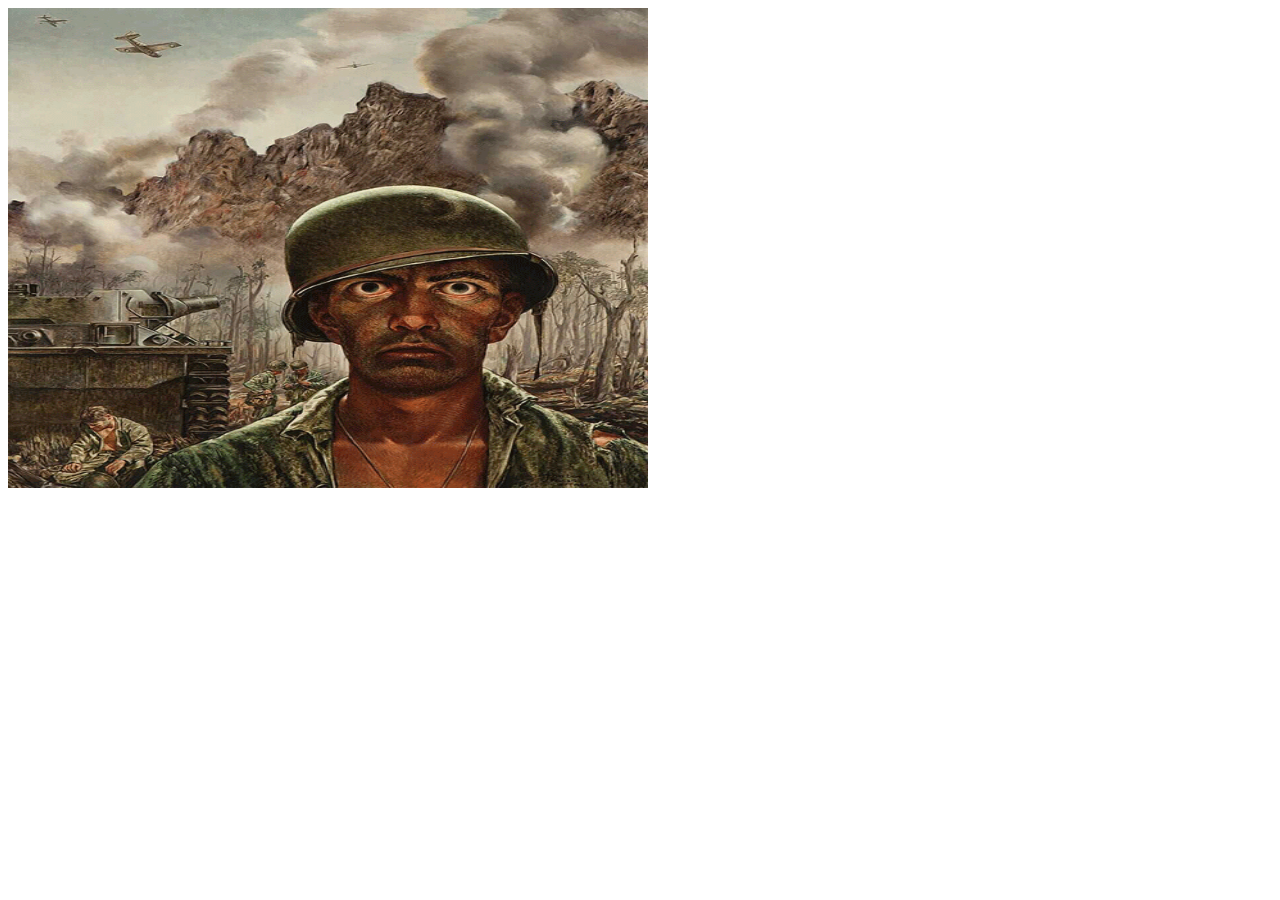
<file: tutorials/01b-html/index.html>
<!DOCTYPE html>
<html lang="en">

<head>
    <meta charset="UTF-8">
    <meta name="viewport" content="width=device-width, initial-scale=1.0">
    <title>Images</title>
</head>

<body>
    <div>
        <img src="images/stare.png" width="640" height="480" alt="thousand yard stare"
        srcset="images/stare640.png 640w,
                images/stare1280.png 1280w
                images/stare1920.png 1920w">
    </div>
    
</body>

</html>
</file>
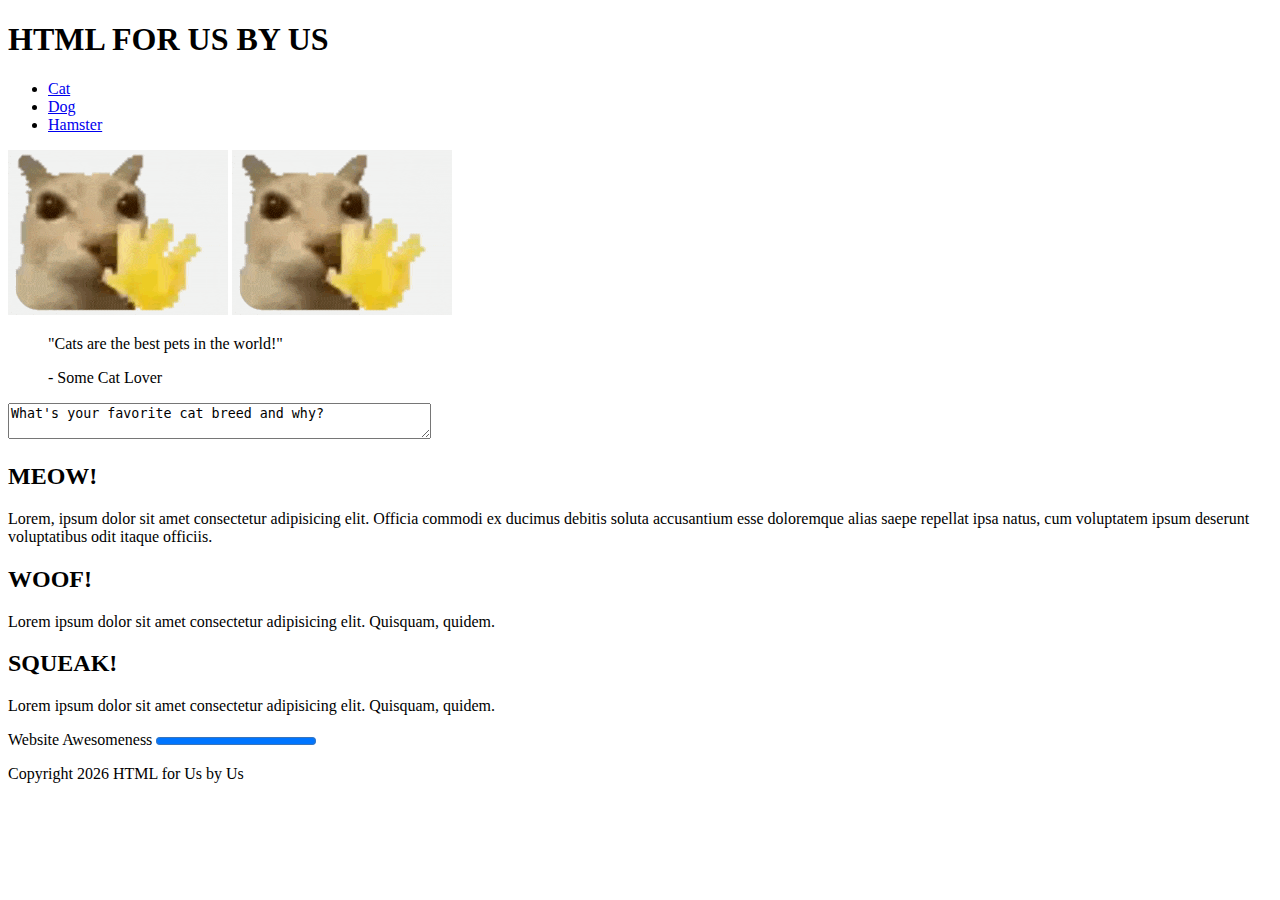
<file: tutorials/02-html/index.html>
<!DOCTYPE html>
<html lang="en">
<head>
    <meta charset="UTF-8">
    <meta name="viewport" content="width=device-width, initial-scale=1.0">
    <title>HTML Tut</title>
    <meta name="description" content="This is an HTML tutorial page blah blah blah">
</head>
<body>
    <header>
        <h1 contenteditable="true">HTML FOR US BY US</h1>
        <nav>
            <ul>
                <li><a href="#cat">Cat</a></li>
                <li><a href="#dog">Dog</a></li>
                <li><a href="#hamster">Hamster</a></li>
            </ul>
        </nav>
        <div>   
            <img src="images/cat.gif" alt="A cute cat waving its paw">
            <img src="images/cat.gif" alt="A cute cat waving its paw"> 
        </div>
        <blockquote>
            <p>"Cats are the best pets in the world!"</p>
            <footer>- Some Cat Lover</footer>
        </blockquote>
        <div>
            <textarea id="favcat" name="favcat"rows="2" cols="50">What's your favorite cat breed and why?</textarea>
        </div>
    </header>
    <main>
        <section id="cat" class="blue-section">
            <h2>MEOW!</h2>
            <p>Lorem, ipsum dolor sit amet consectetur adipisicing elit. Officia commodi ex ducimus debitis soluta accusantium esse doloremque alias saepe repellat ipsa natus, cum voluptatem ipsum deserunt voluptatibus odit itaque officiis.</p>
        </section>
        <section id="dog">
            <h2>WOOF!</h2>
            <p>Lorem ipsum dolor sit amet consectetur adipisicing elit. Quisquam, quidem.</p>
        </section>
        <section id="hamster">
            <h2>SQUEAK!</h2>
            <p>Lorem ipsum dolor sit amet consectetur adipisicing elit. Quisquam, quidem.</p>
        </section>
    </main>
    <label for="progress">Website Awesomeness</label>
    <progress id="progress" value="1000000" max="100">100%</progress>
    <footer>
        <p>Copyright 2026 HTML for Us by Us</p>
</body>
</html>
</file>
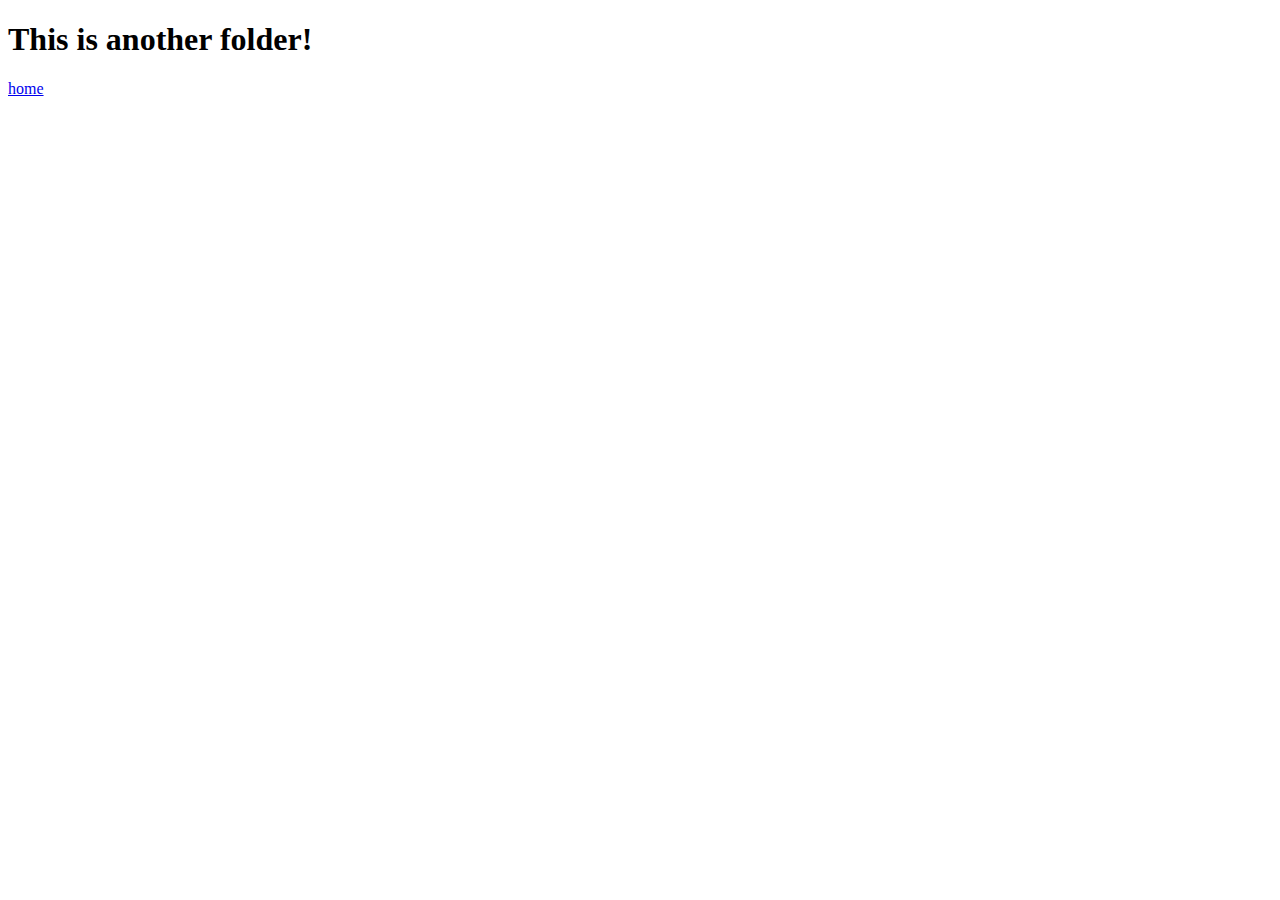
<file: tutorials/01-html/another-folder/index.html>
<!DOCTYPE html>
<html lang="en">
<head>
    <meta charset="UTF-8">
    <meta name="viewport" content="width=device-width, initial-scale=1.0">
    <title>In another folder</title>
</head>
<body>
    <h1> This is another folder!</h1>
    <a href="..">home</a>
</body>
</html>
</file>
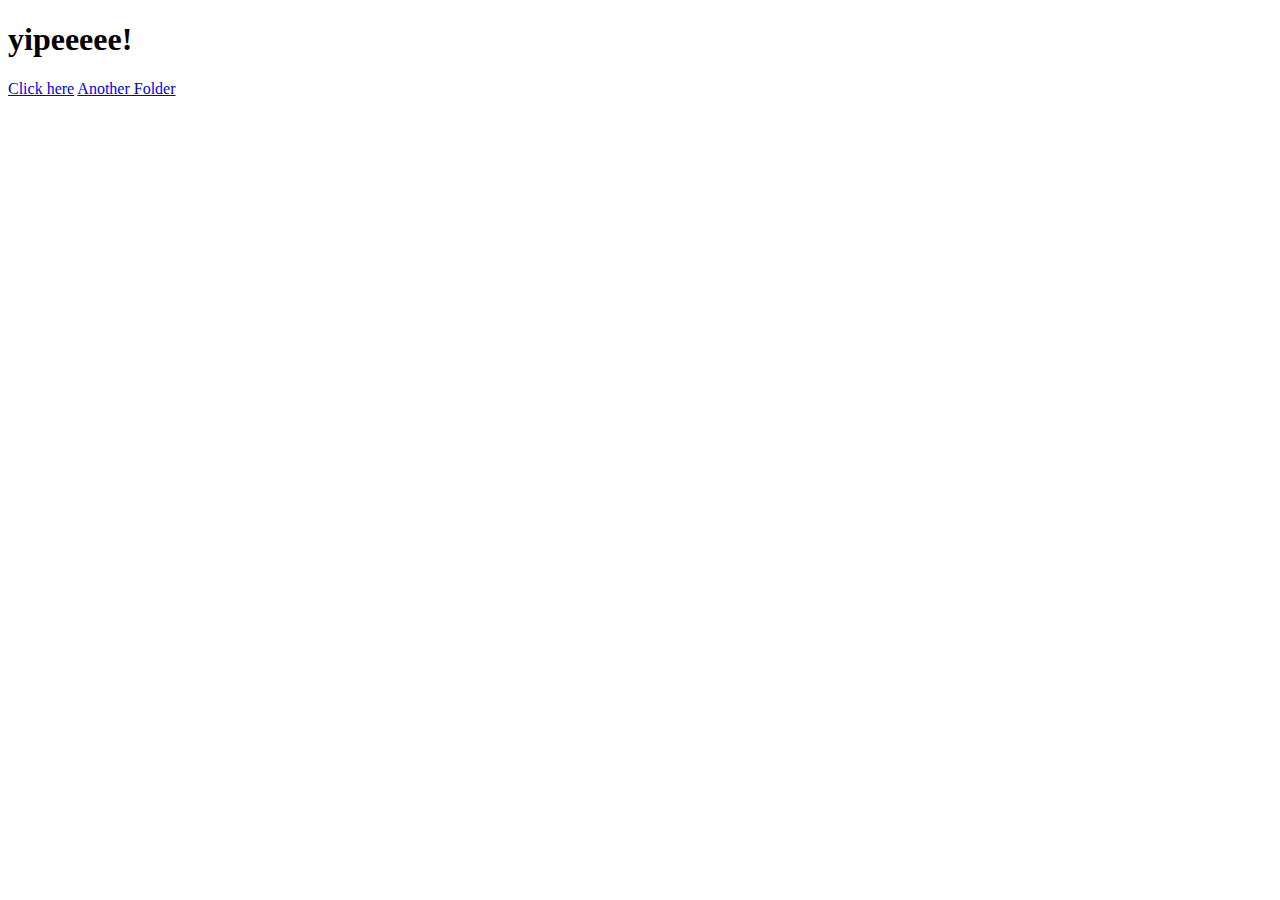
<file: tutorials/1-html/01-html/index.html>
<!DOCTYPE html>
<html lang="en">
<head>
    <meta charset="UTF-8">
    <meta name="viewport" content="width=device-width, initial-scale=1.0">
    <title>I LOOOOOVE HTML</title>
</head>
<body>
    <h1> yipeeeee!</h1>
    <a href="something-else.html">Click here</a>
    <a href="another-folder">Another Folder</a>
</body>
</html>
</file>
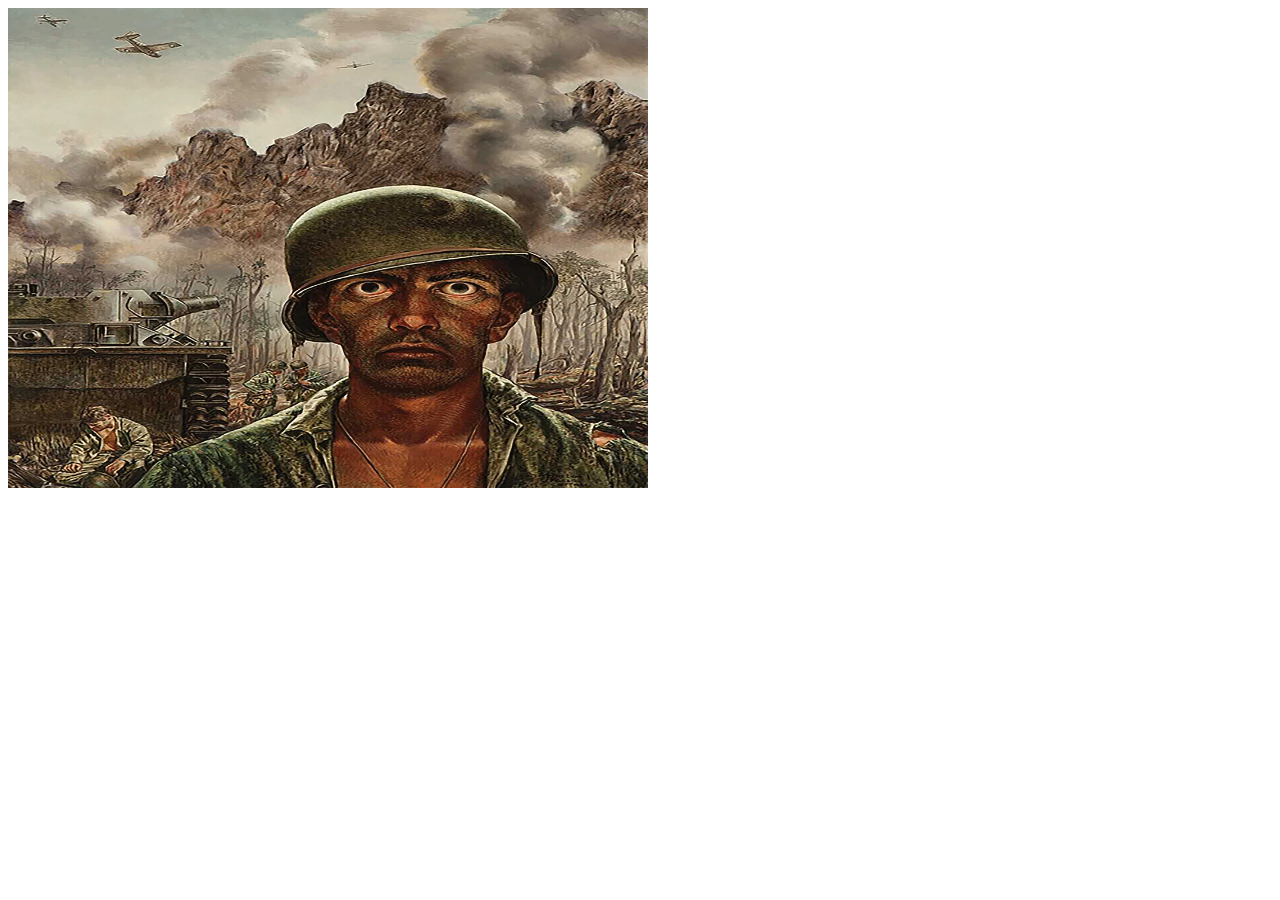
<file: tutorials/1-html/01b-html/index.html>
<!DOCTYPE html>
<html lang="en">

<head>
    <meta charset="UTF-8">
    <meta name="viewport" content="width=device-width, initial-scale=1.0">
    <title>Images</title>
</head>

<body>
    <div>
        <img src="images/stare.png" width="640" height="480" alt="thousand yard stare"
        srcset="images/stare640.png 640w,
                images/stare1280.png 1280w,
                images/stare1920.png 1920w">
    </div>
    
</body>

</html>
</file>
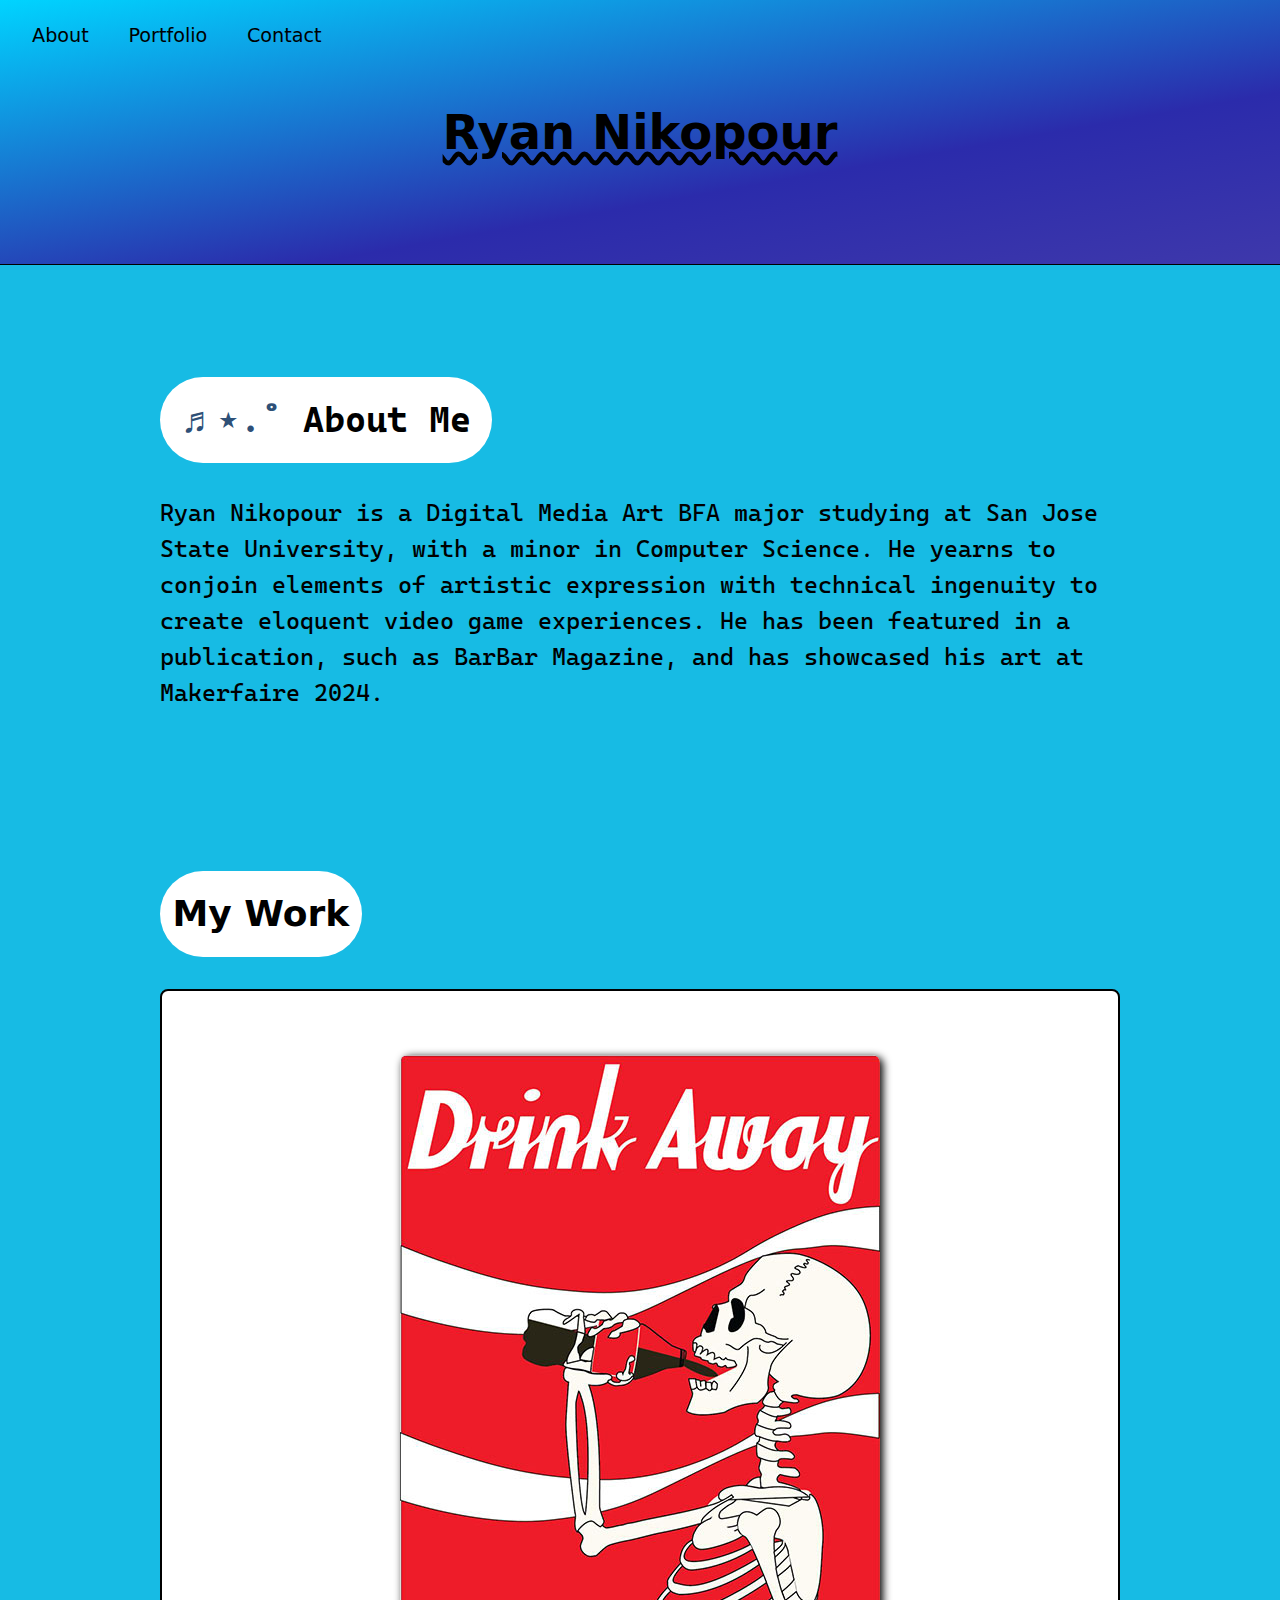
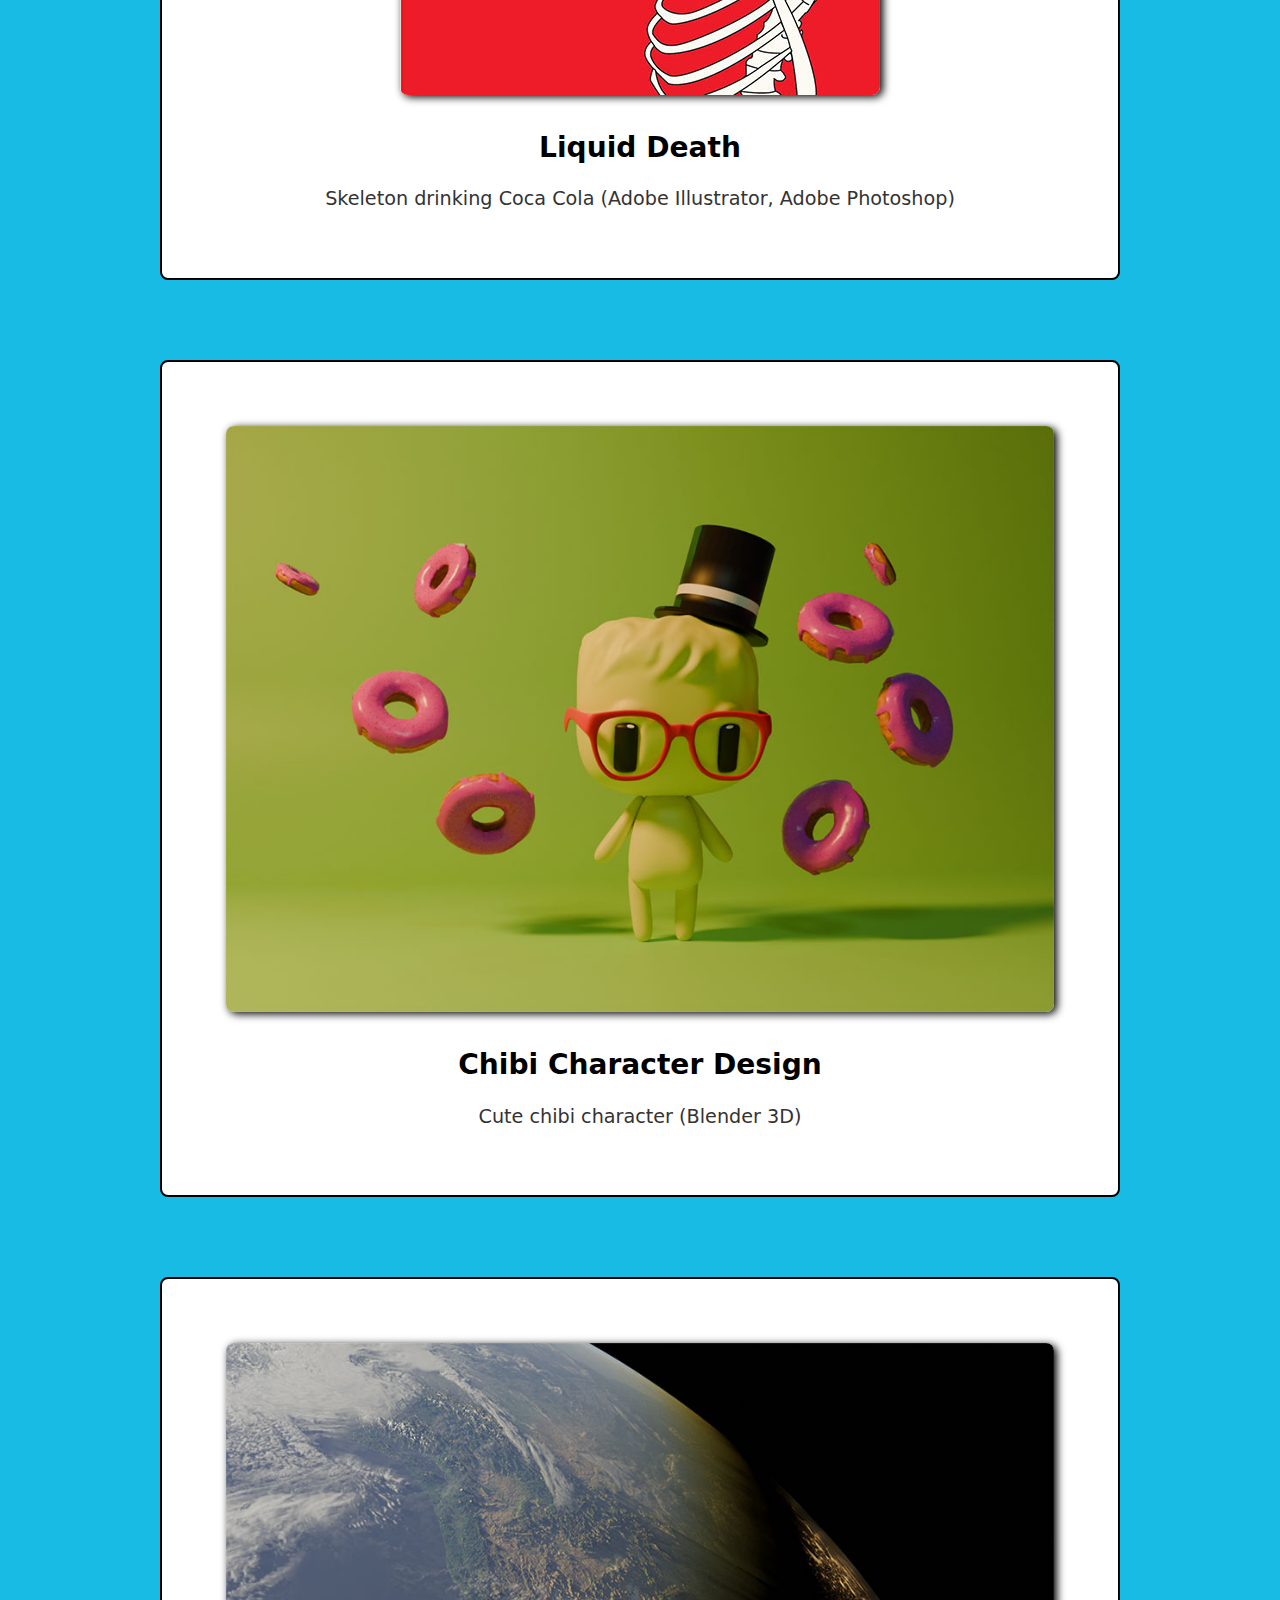
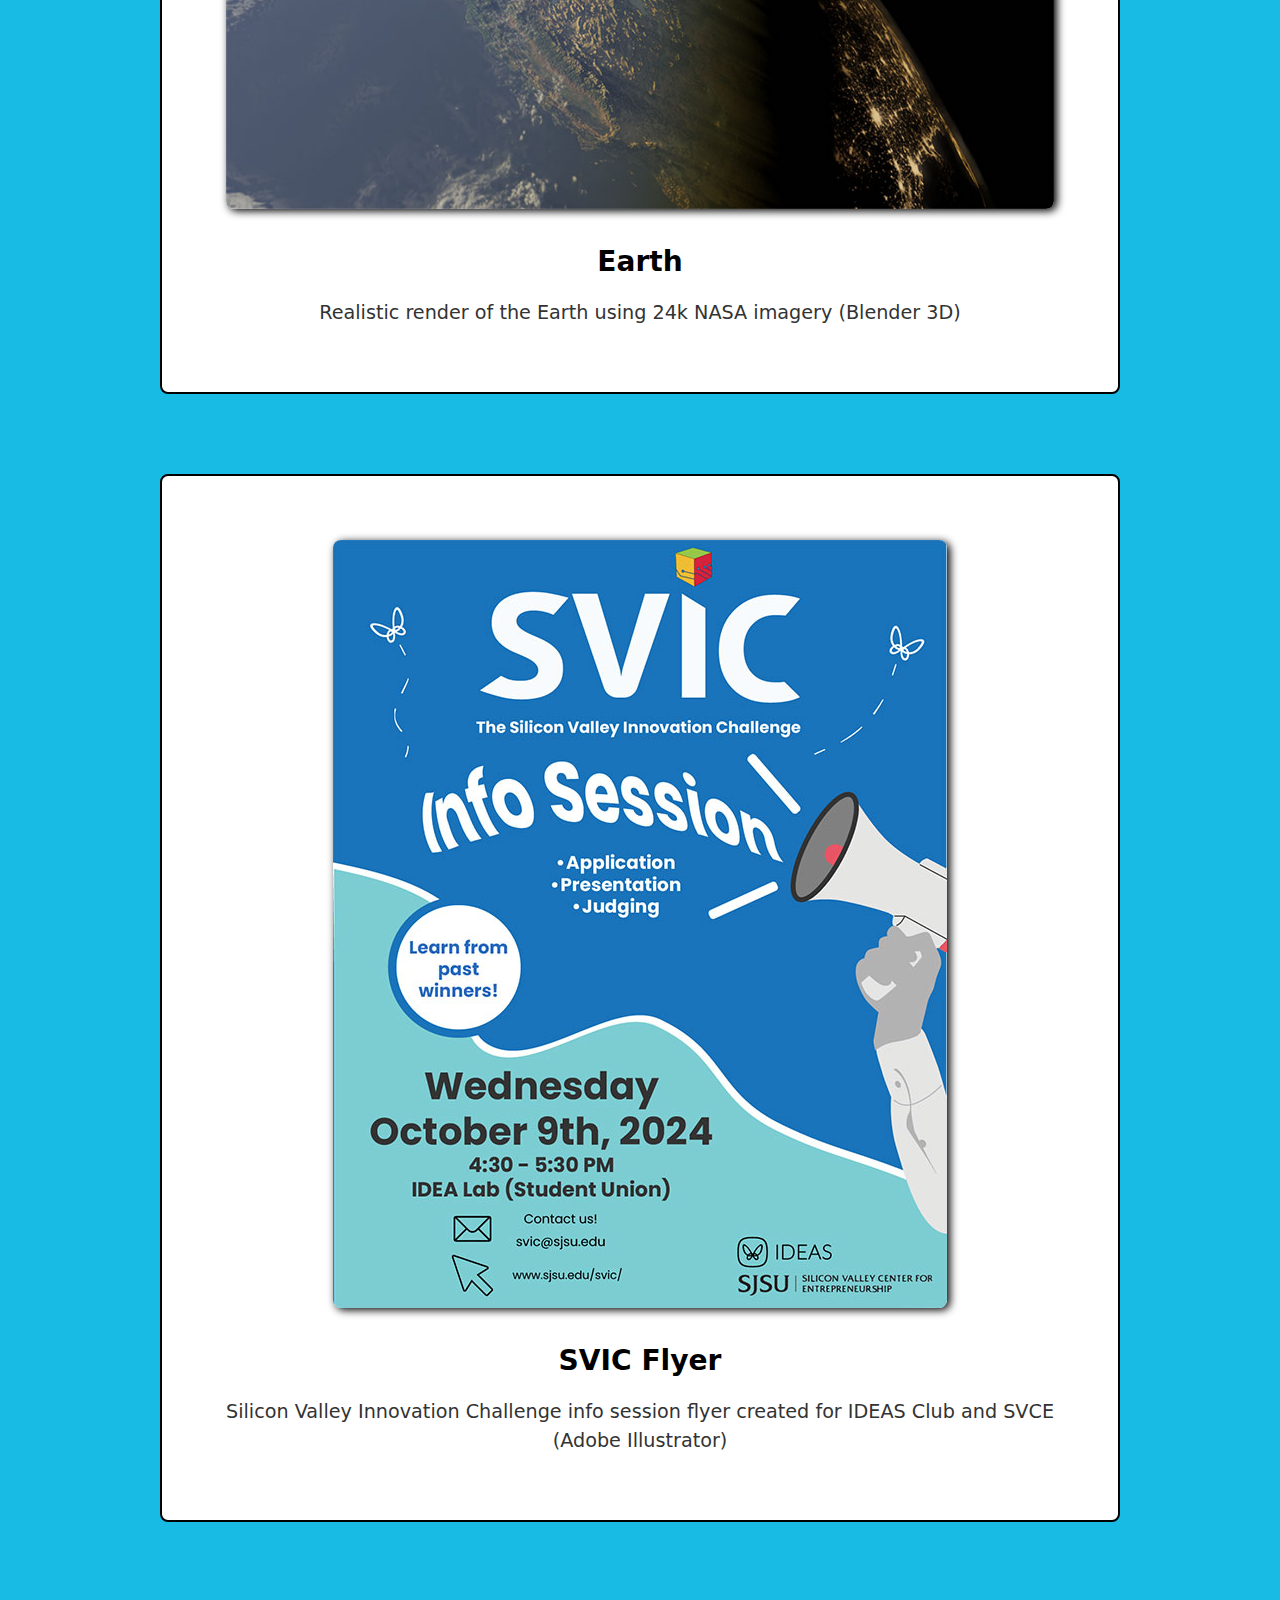
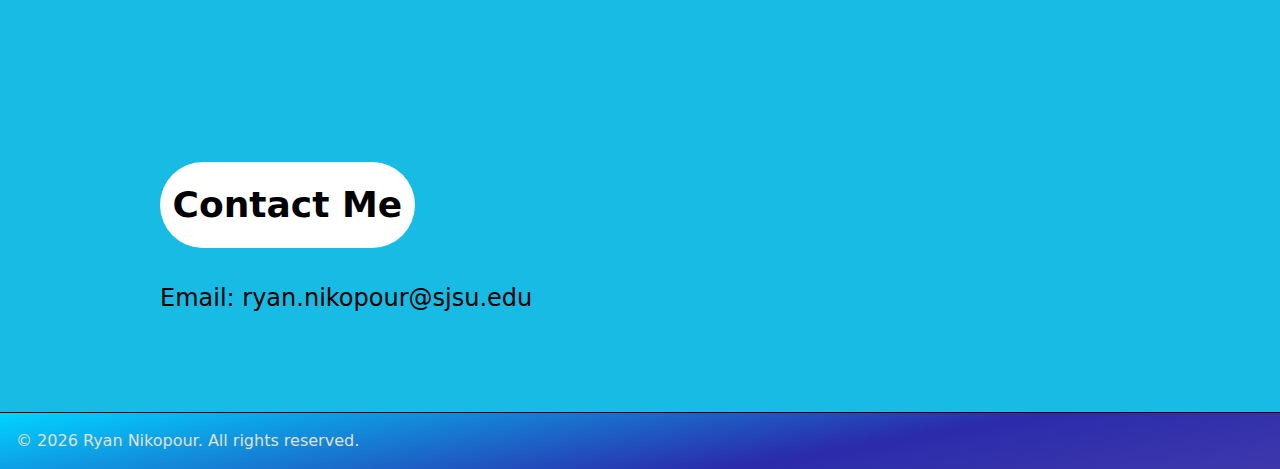
<file: tutorials/2-css/03-css-single-page-portfolio/index.html>
<!DOCTYPE html>
<html lang="en">

<head>
    <meta charset="UTF-8">
    <meta name="viewport" content="width=device-width, initial-scale=1.0">
    <title>Ryan Nikopour | Uber Duper Portfolio</title>
    <link rel="stylesheet" href="css/style.css">
    <link rel="preconnect" href="https://fonts.googleapis.com">
    <link rel="preconnect" href="https://fonts.gstatic.com" crossorigin>
    <link href="https://fonts.googleapis.com/css2?family=Cascadia+Mono:ital,wght@0,200..700;1,200..700&display=swap"
        rel="stylesheet">
</head>

<body>
    <header>

        <h1> Ryan Nikopour</h1>
        <nav>
            <a href="#about">About</a>
            <a href="#portfolio">Portfolio</a>
            <a href="#contact">Contact</a>
        </nav>

    </header>
    <main>
        <section class="about-section cascadia-mono-font" id="about">
            <div class="about-content">
                <h2><span class="accent-2">&nbsp;♬⋆.˚</span>&nbsp;About Me&nbsp;</h2>
                <p>Ryan Nikopour is a Digital Media Art BFA major studying at
                    San Jose State University, with a minor in Computer Science.
                    He yearns to conjoin elements of artistic expression with
                    technical ingenuity to create eloquent video game experiences. He has
                    been featured in a publication, such as BarBar Magazine, and has
                    showcased his art at Makerfaire 2024. </p>

            </div>

        </section>
        <section class="portfolio-section" id="portfolio">
            <div class="portfolio-content">
                <h2>&nbsp;My Work&nbsp;</h2>
                <div class="portfolio-item">
                    <img src="images/drink.jpg" alt="A skeleton drinking cola">
                    <h3>Liquid Death</h3>
                    <p>Skeleton drinking Coca Cola (Adobe Illustrator, Adobe Photoshop)</p>

                </div>
                <div class="portfolio-item">
                    <img src="images/chibi.jpg" alt="A cute chibi character from Art 102!">
                    <h3>Chibi Character Design</h3>
                    <p>Cute chibi character (Blender 3D)</p>

                </div>
                <div class="portfolio-item">
                    <img src="images/earth.jpg" alt="Photo realistic Earth">
                    <h3>Earth</h3>
                    <p>Realistic render of the Earth using 24k NASA imagery (Blender 3D)</p>

                </div>
                <div class="portfolio-item">
                    <img src="images/svic.jpg" alt="graphic design for SVIC">
                    <h3>SVIC Flyer</h3>
                    <p>Silicon Valley Innovation Challenge info session flyer created for IDEAS Club and SVCE (Adobe
                        Illustrator)</p>
                </div>
            </div>

        </section>
        <section class="contact-section" id="contact">
            <div class="contact-content">
                <h2>&nbsp;Contact Me&nbsp;</h2>
                <p>Email: ryan.nikopour@sjsu.edu</p>
            </div>

        </section>
    </main>
    <footer>
        <p>&copy; 2026 Ryan Nikopour. All rights reserved.</p>
    </footer>

</body>

</html>
</file>
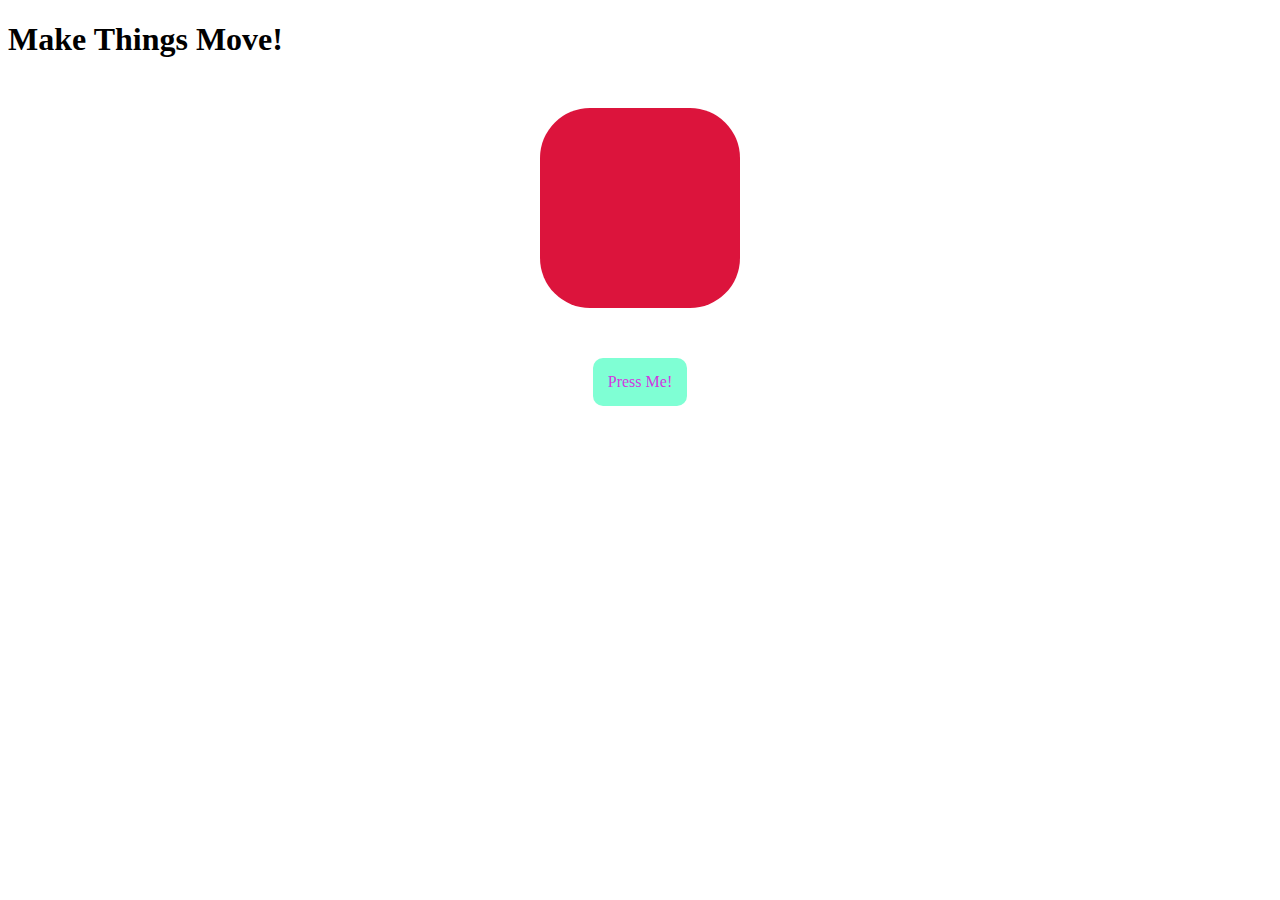
<file: tutorials/2-css/04-css-transitions/index.html>
<!DOCTYPE html>
<html lang="en">
<head>
    <meta charset="UTF-8">
    <meta name="viewport" content="width=device-width, initial-scale=1.0">
    <title>CSS Transitions</title>
    <link rel="stylesheet" href="css/style.css">
</head>
<body>
    <header>
        <h1 class="title">Make Things Move!</h1>
    </header>
    <main>
        <div class="square"></div>
        <div class="button-div">
            <a href="#" class="button">Press Me!</a>
        </div>
        
    </main>
    
</body>
</html>
</file>
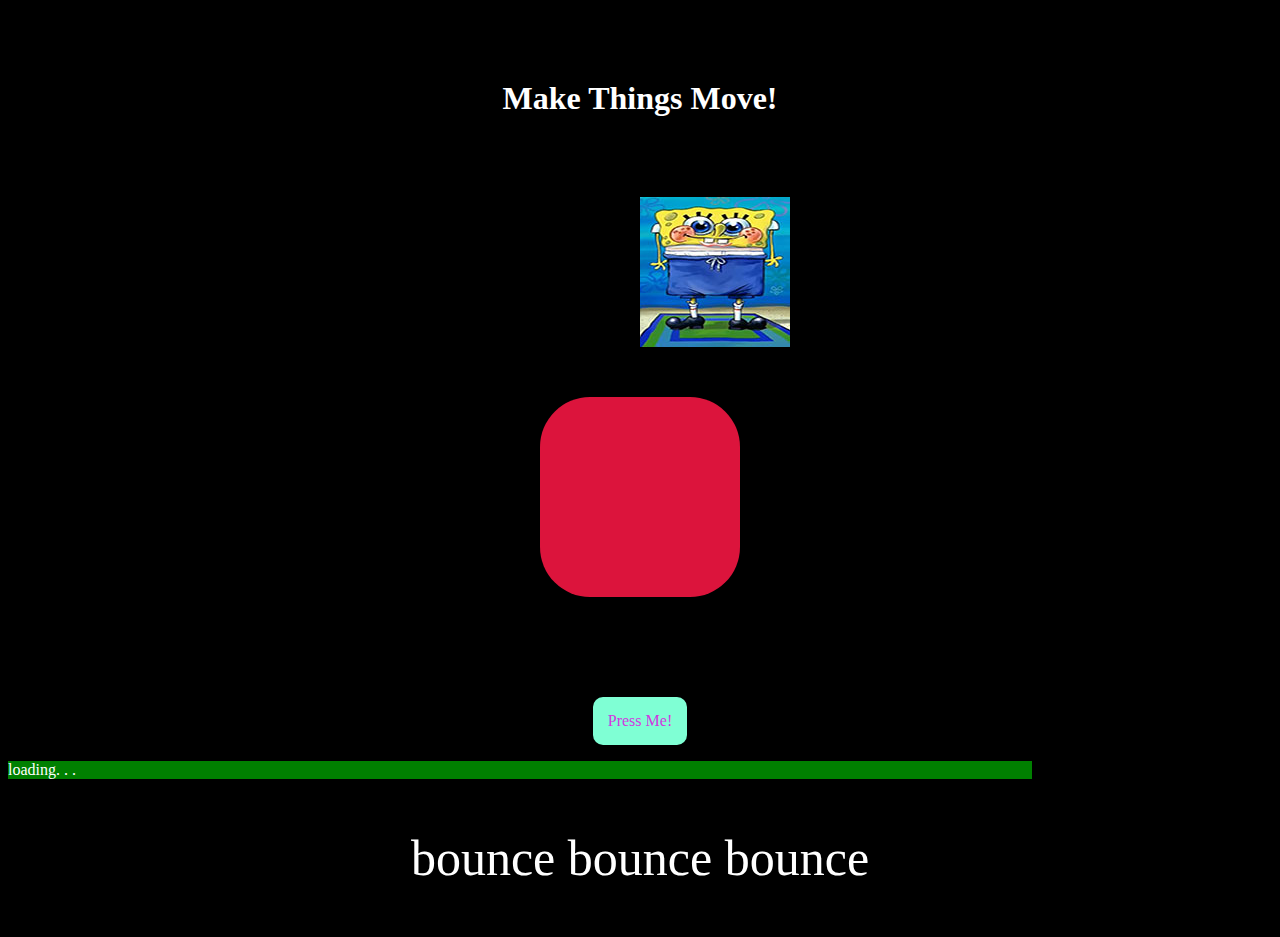
<file: tutorials/2-css/05-css-animations/index.html>
<!DOCTYPE html>
<html lang="en">

<head>
    <meta charset="UTF-8">
    <meta name="viewport" content="width=device-width, initial-scale=1.0">
    <title>CSS Transitions + Animations</title>
    <link rel="stylesheet" href="css/style.css">
</head>

<body>
    <header>
        <h1 class="title">Make Things Move!</h1>
    </header>
    <main>
        <div class="center-div">
            <div class="image-div">
                <img class="default-img" src="images/suit.jpg" alt="silly spongebob"></img>
                <img class="hover-img" src="images/scare.jpg" alt="scary face"></img>
            </div>
        </div>

        <div class="square"></div>

        <div class="button-div">
            <a href="#" class="button">Press Me!</a>
        </div>

        <div>
            <p class="loading">loading. . .</p>
        </div>

        <div>
            <p class="bounce">bounce bounce bounce</p>
        </div>

    </main>

</body>

</html>
</file>
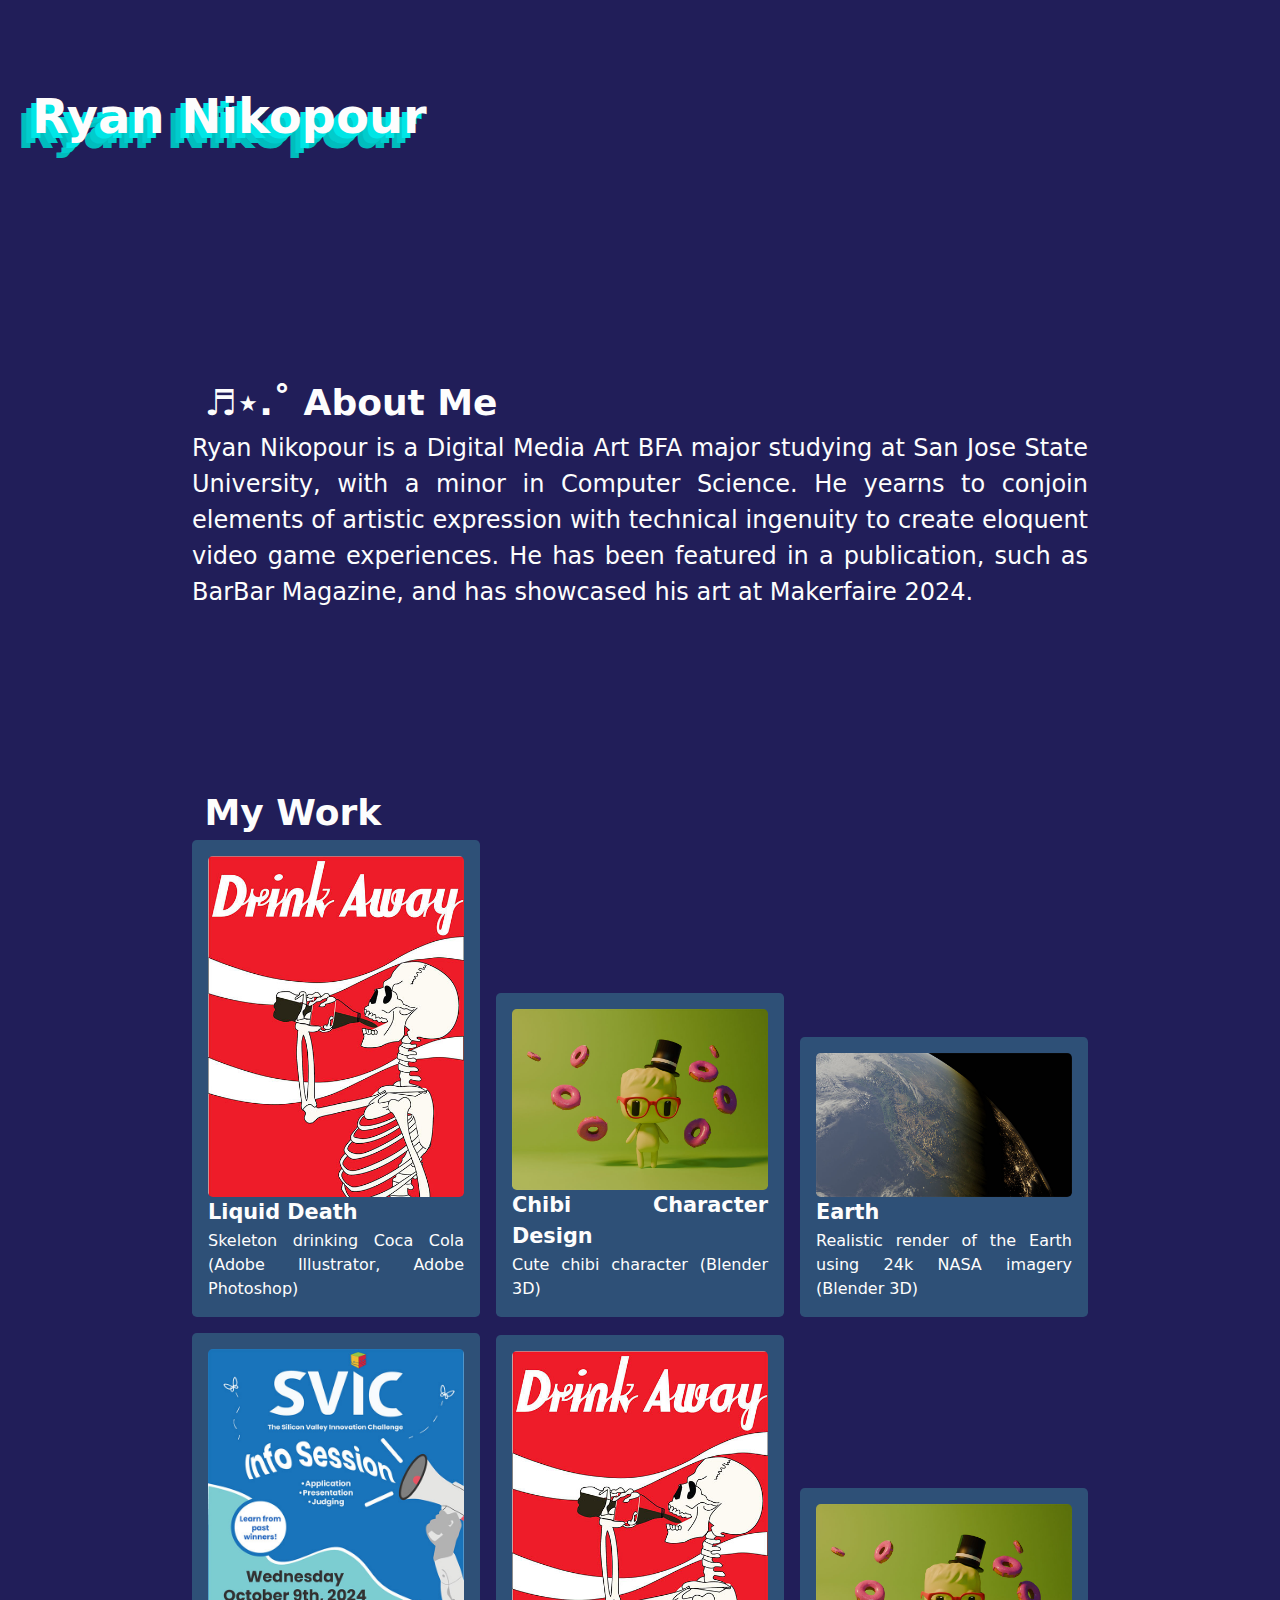
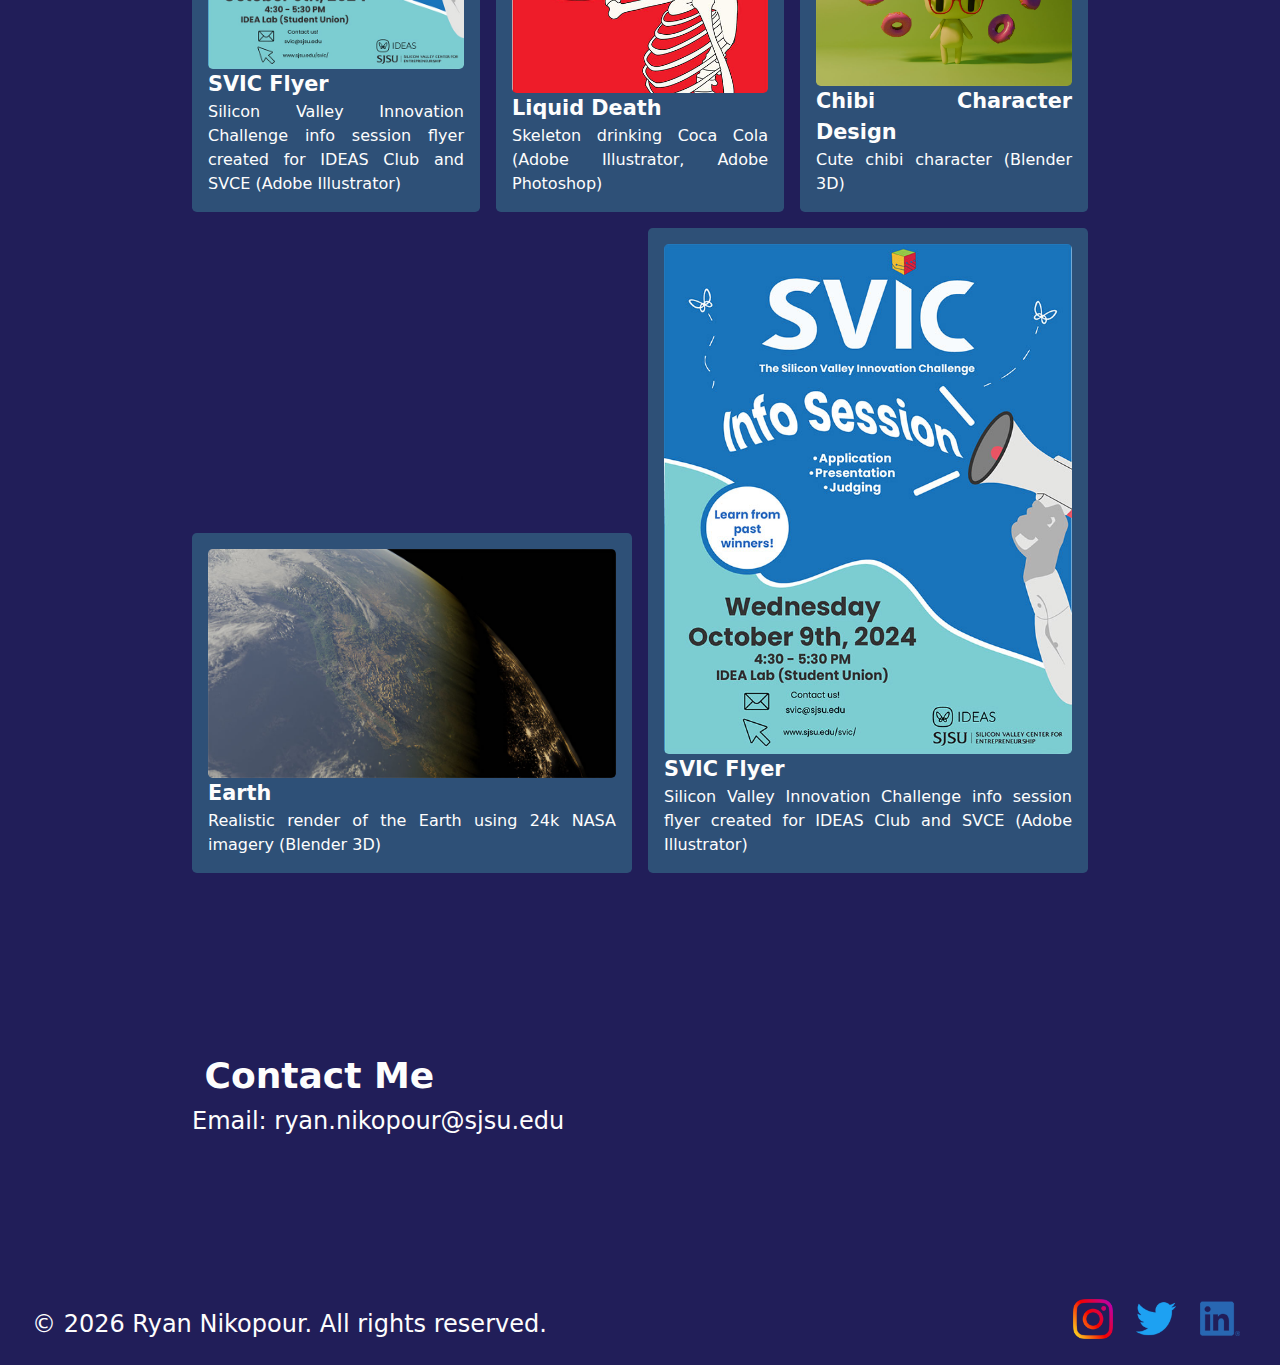
<file: tutorials/2-css/06-css-portfolio-grid/index.html>
<!DOCTYPE html>
<html lang="en">

<head>
    <meta charset="UTF-8">
    <meta name="viewport" content="width=device-width, initial-scale=1.0">
    <title>Ryan Nikopour | Uber Duper Portfolio</title>
    <link rel="stylesheet" href="css/style.css">
    <link rel="preconnect" href="https://fonts.googleapis.com">
    <link rel="preconnect" href="https://fonts.gstatic.com" crossorigin>
    <link href="https://fonts.googleapis.com/css2?family=Cascadia+Mono:ital,wght@0,200..700;1,200..700&display=swap"
        rel="stylesheet">
</head>

<body>
    <header class="flex-container">
        <nav class="navbar">
            <div class="nav-brand">
                <h1> Ryan Nikopour</h1>
            </div>
            <div class="nav">
                <button class="hamburger">☰</button>
                <ul class="nav-menu">
                    <li><a href="#about">About</a></li>
                    <li><a href="#portfolio">Portfolio</a></li>
                    <li><a href="#contact">Contact</a></li>
                </ul>
            </div>
        </nav>

    </header>
    <main>
        <section class="about-section cascadia-mono-font" id="about">
            <div class="about-content">
                <h2><span class="accent-2">&nbsp;♬⋆.˚</span>&nbsp;About Me&nbsp;</h2>
                <p>Ryan Nikopour is a Digital Media Art BFA major studying at
                    San Jose State University, with a minor in Computer Science.
                    He yearns to conjoin elements of artistic expression with
                    technical ingenuity to create eloquent video game experiences. He has
                    been featured in a publication, such as BarBar Magazine, and has
                    showcased his art at Makerfaire 2024. </p>

            </div>

        </section>
        <section class="portfolio-section" id="portfolio">
            <div class="portfolio-content">
                <h2>&nbsp;My Work&nbsp;</h2>
                <div class="flex-container-grid">
                    <div class="portfolio-item flex-item-grid">
                        <img src="images/drink.jpg" alt="A skeleton drinking cola">
                        <h3>Liquid Death</h3>
                        <p>Skeleton drinking Coca Cola (Adobe Illustrator, Adobe Photoshop)</p>

                    </div>
                    <div class="portfolio-item flex-item-grid">
                        <img src="images/chibi.jpg" alt="A cute chibi character from Art 102!">
                        <h3>Chibi Character Design</h3>
                        <p>Cute chibi character (Blender 3D)</p>

                    </div>
                    <div class="portfolio-item flex-item-grid">
                        <img src="images/earth.jpg" alt="Photo realistic Earth">
                        <h3>Earth</h3>
                        <p>Realistic render of the Earth using 24k NASA imagery (Blender 3D)</p>

                    </div>
                    <div class="portfolio-item flex-item-grid">
                        <img src="images/svic.jpg" alt="graphic design for SVIC">
                        <h3>SVIC Flyer</h3>
                        <p>Silicon Valley Innovation Challenge info session flyer created for IDEAS Club and SVCE (Adobe
                            Illustrator)</p>
                    </div>
                    <div class="portfolio-item flex-item-grid">
                        <img src="images/drink.jpg" alt="A skeleton drinking cola">
                        <h3>Liquid Death</h3>
                        <p>Skeleton drinking Coca Cola (Adobe Illustrator, Adobe Photoshop)</p>

                    </div>
                    <div class="portfolio-item flex-item-grid">
                        <img src="images/chibi.jpg" alt="A cute chibi character from Art 102!">
                        <h3>Chibi Character Design</h3>
                        <p>Cute chibi character (Blender 3D)</p>

                    </div>
                    <div class="portfolio-item flex-item-grid">
                        <img src="images/earth.jpg" alt="Photo realistic Earth">
                        <h3>Earth</h3>
                        <p>Realistic render of the Earth using 24k NASA imagery (Blender 3D)</p>

                    </div>
                    <div class="portfolio-item flex-item-grid">
                        <img src="images/svic.jpg" alt="graphic design for SVIC">
                        <h3>SVIC Flyer</h3>
                        <p>Silicon Valley Innovation Challenge info session flyer created for IDEAS Club and SVCE (Adobe
                            Illustrator)</p>
                    </div>
                </div>
            </div>

        </section>
        <section class="contact-section" id="contact">
            <div class="contact-content">
                <h2>&nbsp;Contact Me&nbsp;</h2>
                <p>Email: ryan.nikopour@sjsu.edu</p>
            </div>

        </section>
    </main>
    <footer class="flex-container">
        <p>&copy; 2026 Ryan Nikopour. All rights reserved.</p></a>
        <div class="social-links">
            <a href="#"><img src="images/icon-logo-instagram.png" alt="Instagram Icon"></img></a>
            <a href="#"><img src="images/icon-logo-twitter.png" alt="Twitter Icon"></img></a>
            <a href="#"><img src="images/icon-logo-linkedin.png" alt="LinkedIn Icon"></img></a>
        </div>
    </footer>
    <script src="js/hamburger.js"></script>

</body>

</html>
</file>
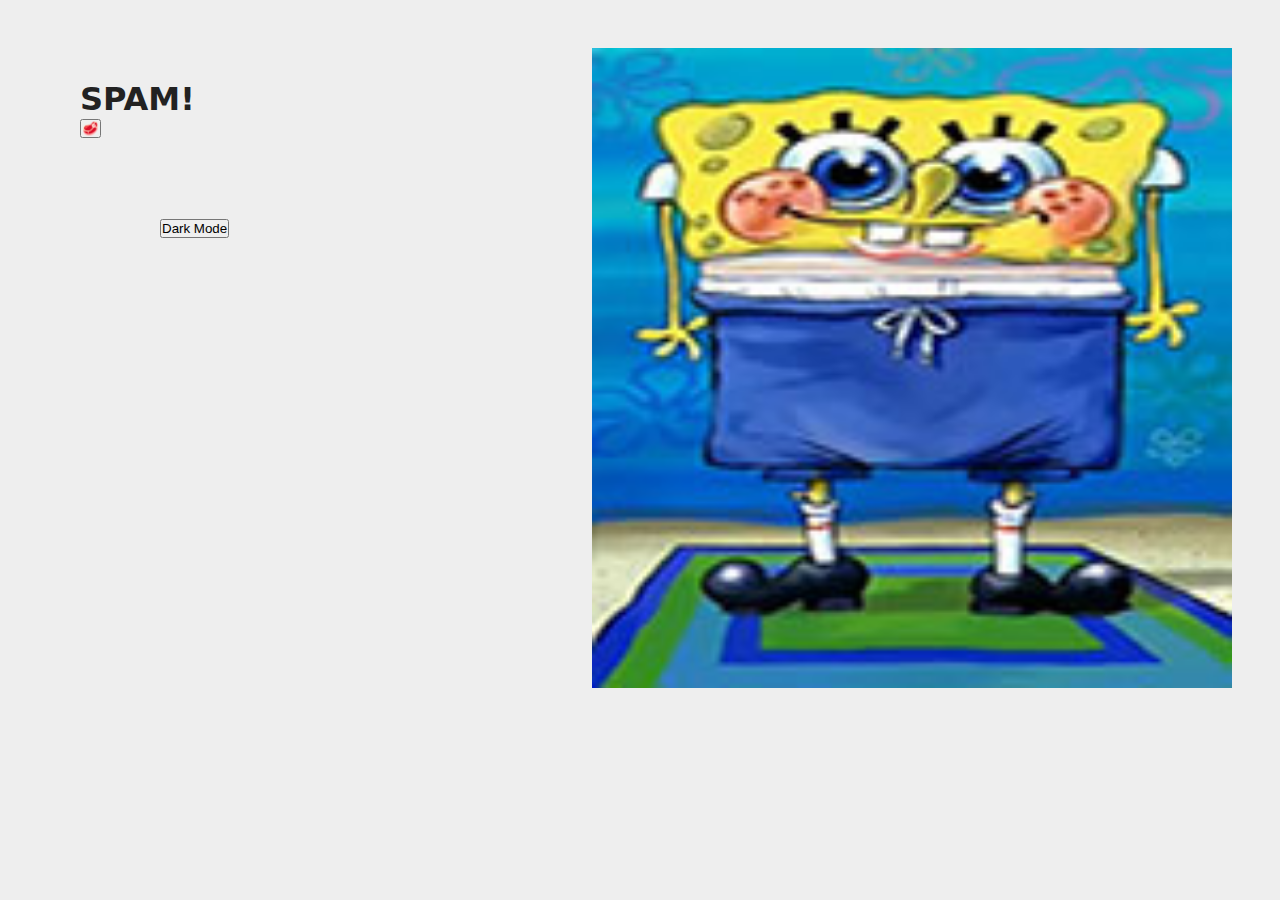
<file: tutorials/2-css/07-dom/index.html>
<!DOCTYPE html>
<html lang="en">
<head>
    <meta charset="UTF-8">
    <meta name="viewport" content="width=device-width, initial-scale=1.0">
    <title>DOM + JS</title>
    <link rel="stylesheet" href="css/style.css">
</head>
<body>
    <header>
        <h1 id="header">SPAM!</h1>
        <button id="change-header-button">🥩</button>
    </header>
    <main>
        <button id="change-theme-button">Dark Mode</button>
        <img src="images/suit.jpg" alt="Spongesuit" id="img1"></img>
        <img src="images/scare.jpg" alt="Spongescare" class="hidden" id="img2"></img>
        <img src="images/stop.png" alt="stop sign" class="hidden" id="img3"></img>
    </main>





    <script src="js/main.js"></script>
</body>
</html>
</file>
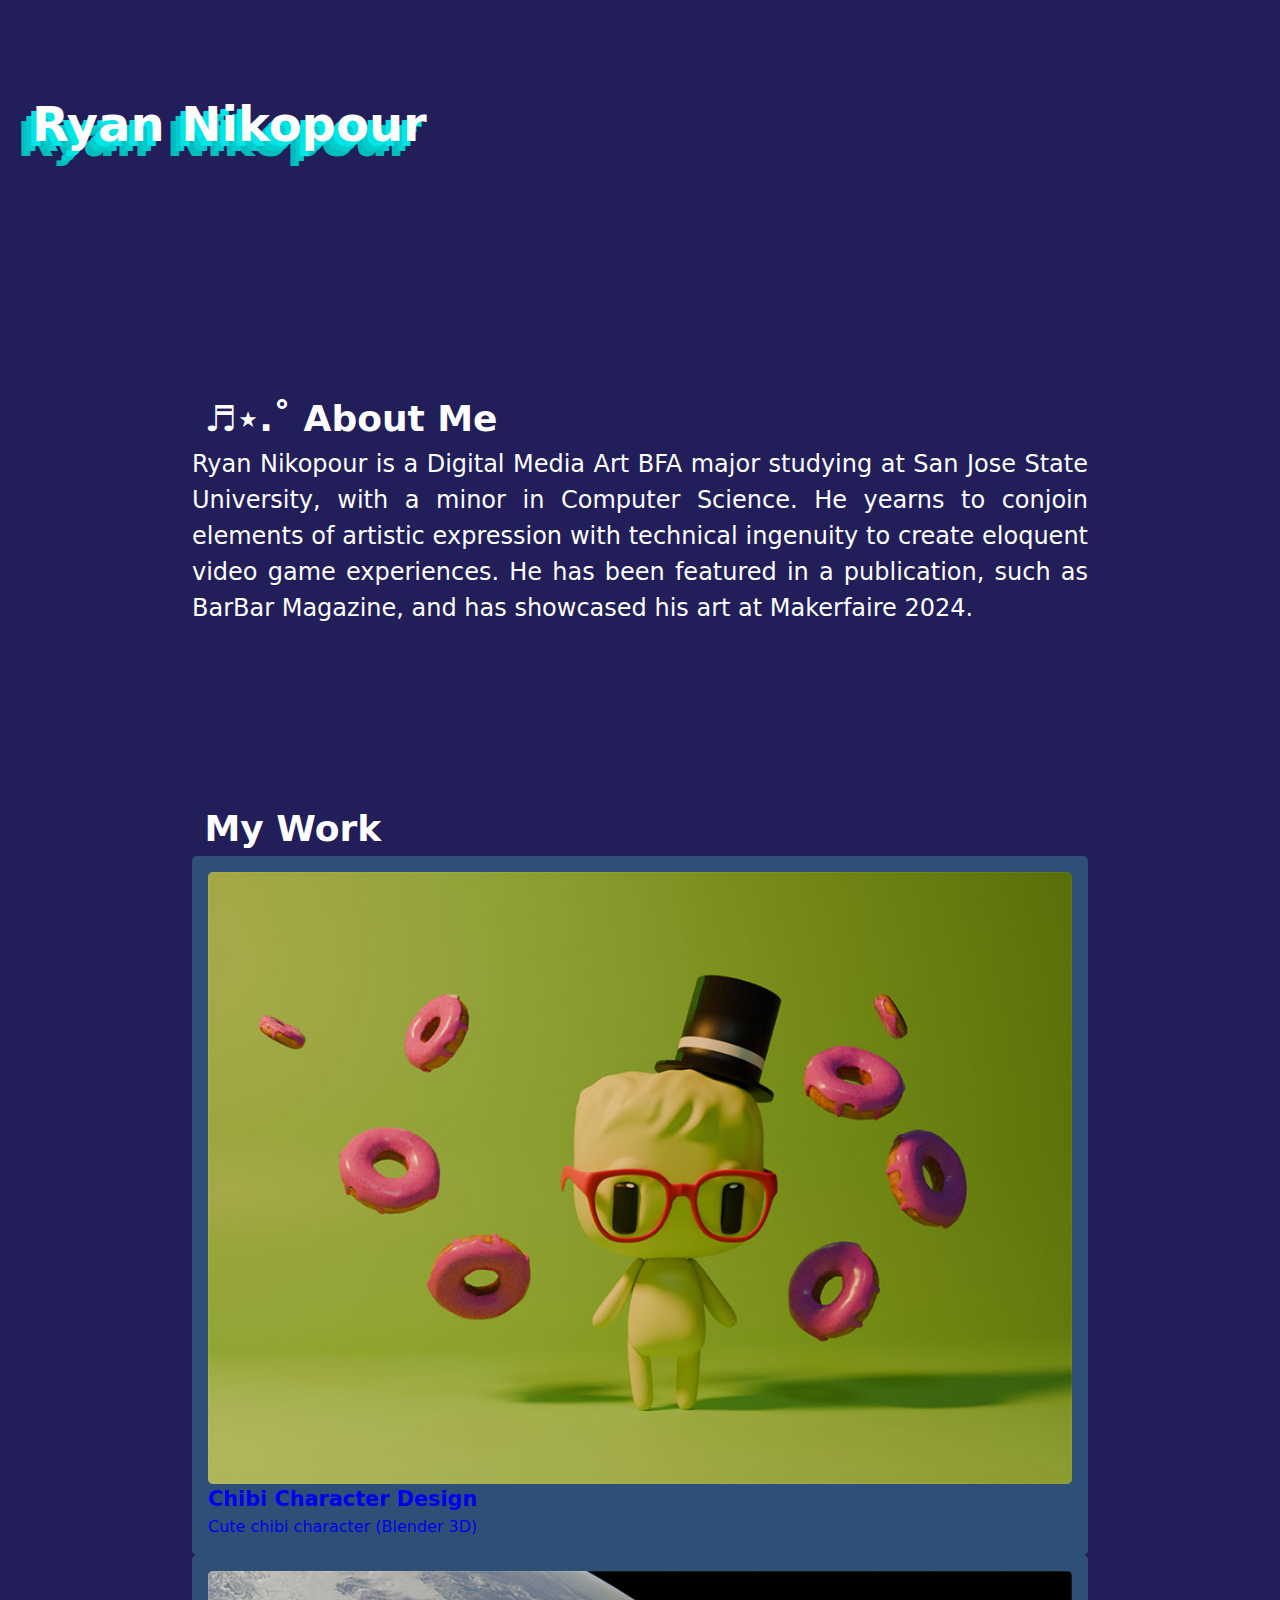
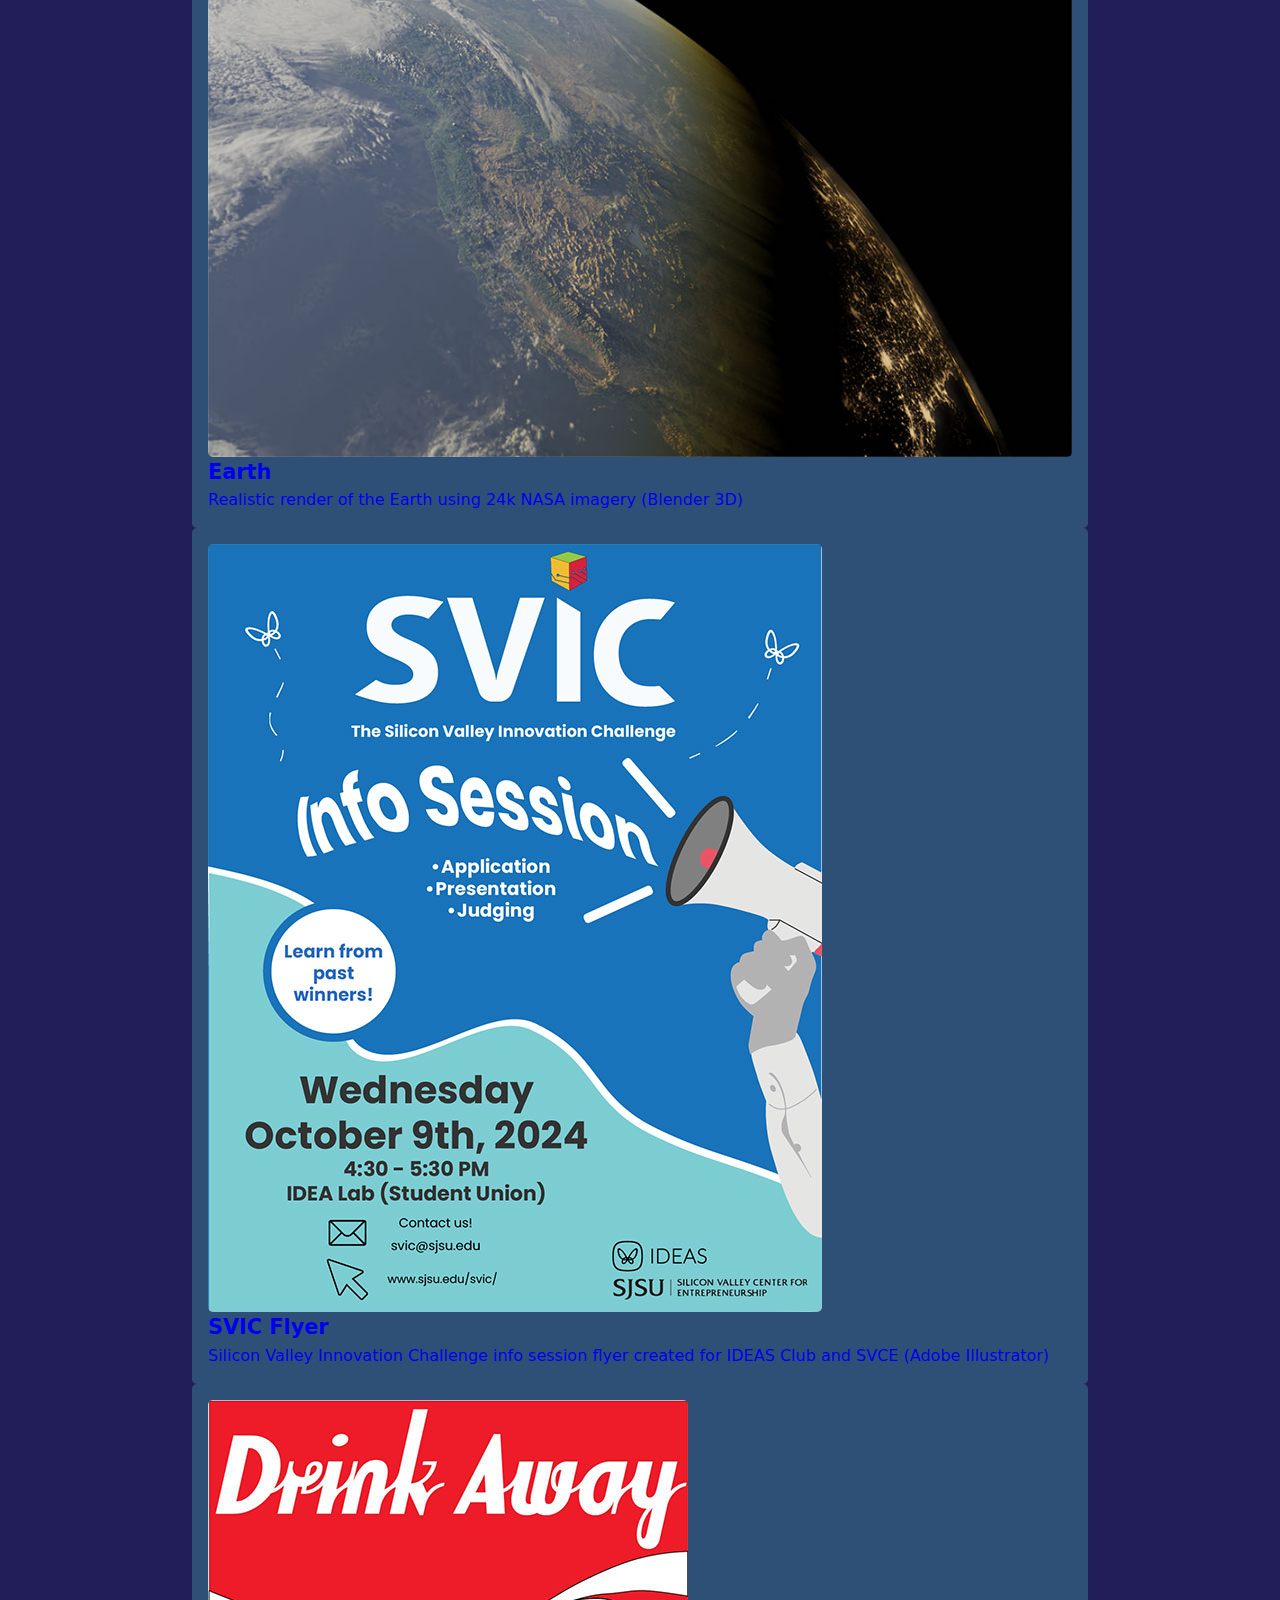
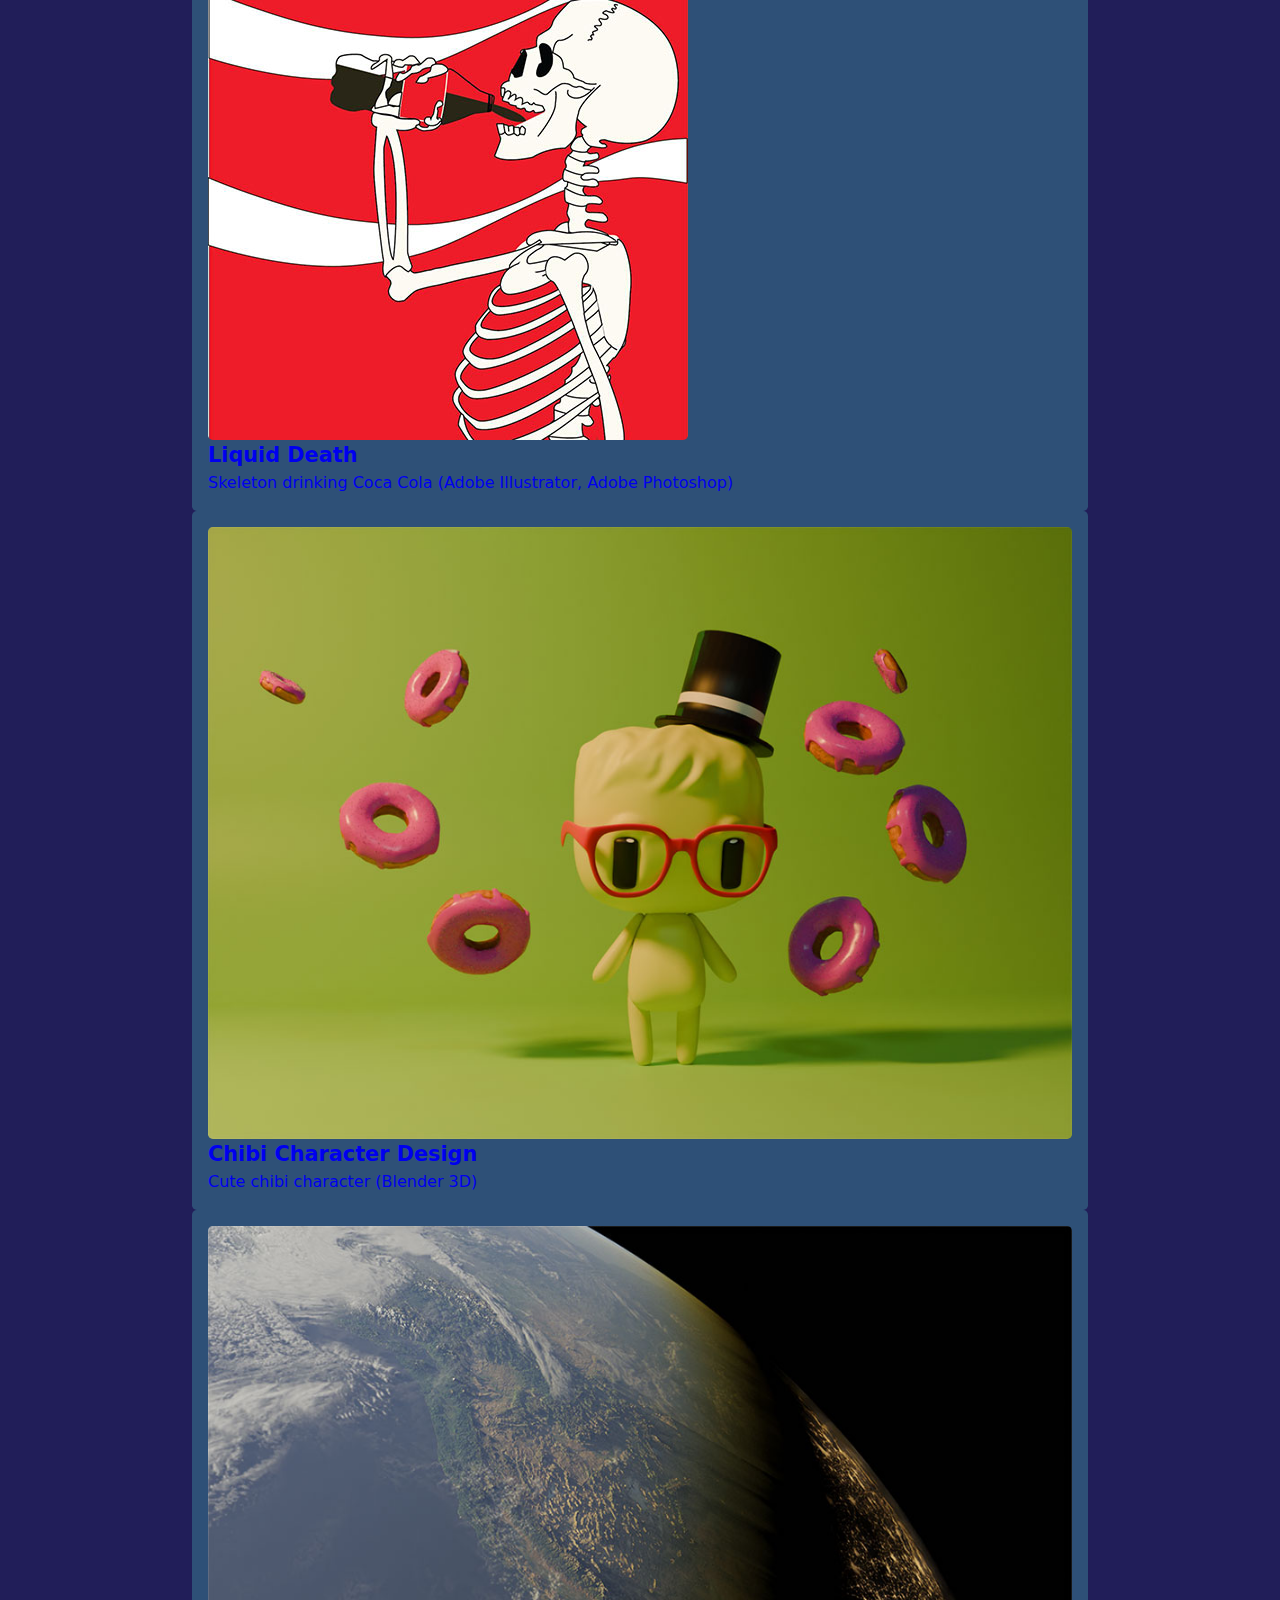
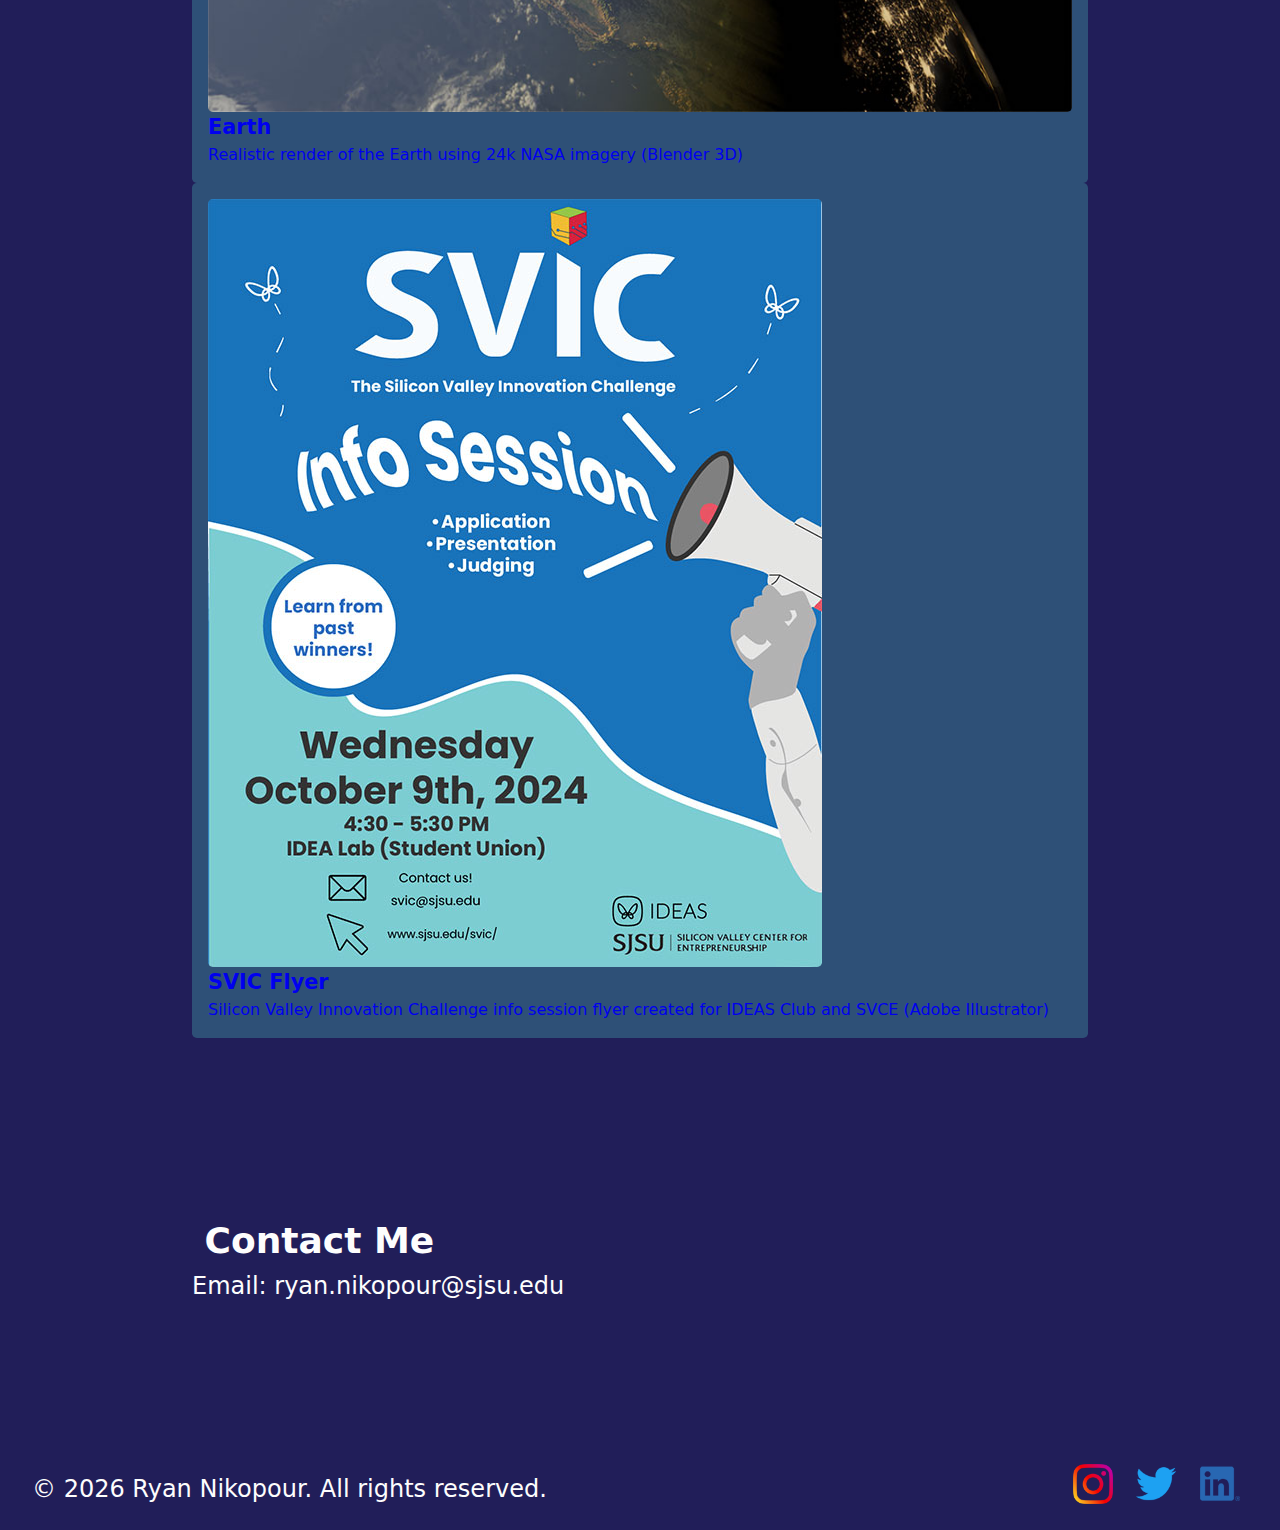
<file: tutorials/2-css/08-css-grid-multiple-pages/index.html>
<!DOCTYPE html>
<html lang="en">

<head>
    <meta charset="UTF-8">
    <meta name="viewport" content="width=device-width, initial-scale=1.0">
    <title>Ryan Nikopour | Uber Duper Portfolio</title>
    <link rel="stylesheet" href="css/style.css">
    <link rel="preconnect" href="https://fonts.googleapis.com">
    <link rel="preconnect" href="https://fonts.gstatic.com" crossorigin>
    <link href="https://fonts.googleapis.com/css2?family=Cascadia+Mono:ital,wght@0,200..700;1,200..700&display=swap"
        rel="stylesheet">
</head>

<body>
    <header class="flex-container">
        <nav class="navbar">
            <div class="nav-brand">
                <a href="#"><h1>Ryan Nikopour</h1></a>
            </div>
            <div class="nav">
                <button class="hamburger">☰</button>
                <ul class="nav-menu">
                    <li><a href="#about">About</a></li>
                    <li><a href="#portfolio">Portfolio</a></li>
                    <li><a href="#contact">Contact</a></li>
                </ul>
            </div>
        </nav>

    </header>
    <main>
        <section class="about-section cascadia-mono-font" id="about">
            <div class="about-content">
                <h2><span class="accent-2">&nbsp;♬⋆.˚</span>&nbsp;About Me&nbsp;</h2>
                <p>Ryan Nikopour is a Digital Media Art BFA major studying at
                    San Jose State University, with a minor in Computer Science.
                    He yearns to conjoin elements of artistic expression with
                    technical ingenuity to create eloquent video game experiences. He has
                    been featured in a publication, such as BarBar Magazine, and has
                    showcased his art at Makerfaire 2024. </p>

            </div>

        </section>
        <section class="portfolio-section" id="portfolio">
            <div class="portfolio-content">
                <h2>&nbsp;My Work&nbsp;</h2>
                <div class="flex-container-grid">
                    </div>
                    <div class="portfolio-item flex-item-grid">
                        <a href = "projects/project-template"><img src="images/chibi.jpg" alt="A cute chibi character from Art 102!">
                        <h3>Chibi Character Design</h3>
                        <p>Cute chibi character (Blender 3D)</p></a>

                    </div>
                    <div class="portfolio-item flex-item-grid">
                        <a href = "projects/project-template"><img src="images/earth.jpg" alt="Photo realistic Earth">
                        <h3>Earth</h3>
                        <p>Realistic render of the Earth using 24k NASA imagery (Blender 3D)</p></a>

                    </div>
                    <div class="portfolio-item flex-item-grid">
                        <a href = "projects/project-template"><img src="images/svic.jpg" alt="graphic design for SVIC">
                        <h3>SVIC Flyer</h3>
                        <p>Silicon Valley Innovation Challenge info session flyer created for IDEAS Club and SVCE (Adobe
                            Illustrator)</p></a>
                    </div>
                    <div class="portfolio-item flex-item-grid">
                        <a href = "projects/project-template"><img src="images/drink.jpg" alt="A skeleton drinking cola">
                        <h3>Liquid Death</h3>
                        <p>Skeleton drinking Coca Cola (Adobe Illustrator, Adobe Photoshop)</p></a>

                    </div>
                    <div class="portfolio-item flex-item-grid">
                        <a href = "projects/project-template"><img src="images/chibi.jpg" alt="A cute chibi character from Art 102!">
                        <h3>Chibi Character Design</h3>
                        <p>Cute chibi character (Blender 3D)</p></a>

                    </div>
                    <div class="portfolio-item flex-item-grid">
                        <a href = "projects/project-template"><img src="images/earth.jpg" alt="Photo realistic Earth">
                        <h3>Earth</h3>
                        <p>Realistic render of the Earth using 24k NASA imagery (Blender 3D)</p></a>

                    </div>
                    <div class="portfolio-item flex-item-grid">
                        <a href = "projects/project-template"><img src="images/svic.jpg" alt="graphic design for SVIC">
                        <h3>SVIC Flyer</h3>
                        <p>Silicon Valley Innovation Challenge info session flyer created for IDEAS Club and SVCE (Adobe
                            Illustrator)</p></a>
                    </div>
                </div>
            </div>

        </section>
        <section class="contact-section" id="contact">
            <div class="contact-content">
                <h2>&nbsp;Contact Me&nbsp;</h2>
                <p>Email: ryan.nikopour@sjsu.edu</p>
            </div>

        </section>
    </main>
    <footer class="flex-container">
        <p>&copy; 2026 Ryan Nikopour. All rights reserved.</p></a>
        <div class="social-links">
            <a href="#"><img src="images/icon-logo-instagram.png" alt="Instagram Icon"></img></a>
            <a href="#"><img src="images/icon-logo-twitter.png" alt="Twitter Icon"></img></a>
            <a href="#"><img src="images/icon-logo-linkedin.png" alt="LinkedIn Icon"></img></a>
        </div>
    </footer>
    <script src="js/hamburger.js"></script>

</body>

</html>
</file>
<file: tutorials/2-css/04-css-transitions/css/style.css>
.title{
    font-family: fantasy;
}

.square {
    background-color: crimson;
    width: 200px;
    height: 200px;
    border-radius: 50px;
    margin: 50px auto;
    transition: all 0.5s ease;
}

.square:hover {
    background-color: cyan;
    transform: rotate(30deg);
}

.button-div{
    text-align: center;
}

.button {
    color: rgb(210, 56, 224);
    background-color: aquamarine;
    padding: 15px;
    border-radius: 10px;
    text-decoration: none;
    display: inline-block;
    transition: all 0.5s;
}

.button:hover {
    background-color: rgb(210, 56, 224);
    color: aquamarine;
    transform: scale(1.5);
}
</file>
<file: tutorials/2-css/05-css-animations/css/style.css>
body {
    animation: change-color 3s infinite alternate;
    background-color: black;
    color: white;
}

@keyframes change-color {
    0% {
        background-color: black;
        color: white;
    }
    50% {
        background-color: gray;
        color: white;
    }
    100% {
        background-color: white;
        color: black;
    }
}


.title{
    font-family: fantasy;
    text-align: center;
    margin: 80px auto;
    animation: skew 3s infinite alternate;
}

@keyframes skew {
    0% {
        transform: skew(-30deg, -30deg);
    }
    100% {
        transform: skew(30deg, 20deg);
    }
}

.center-div {
    display: flex;
    justify-content: center;
    align-items: center;
}
.image-div {
    position: relative;
    height: 100px;
}

.image-div img {
    position: absolute;
    top: 0;
    left: 0;
    transition: opacity 0.5s ease;
    
}

.image-div .hover-img {
    opacity: 0;
}

.image-div:hover .default-img {
    opacity: 0;
}

.image-div:hover .hover-img {
    opacity: 1;
}

.square {
    background-color: crimson;
    width: 200px;
    height: 200px;
    border-radius: 50px;
    margin: 100px auto;
    transition: all 0.5s ease;
}

.square:hover {
    background-color: cyan;
    transform: rotate(30deg);
}

.button-div{
    text-align: center;
}

.button {
    color: rgb(210, 56, 224);
    background-color: aquamarine;
    padding: 15px;
    border-radius: 10px;
    text-decoration: none;
    display: inline-block;
    transition: all 0.5s;
}

.button:hover {
    background-color: rgb(210, 56, 224);
    color: aquamarine;
    transform: scale(1.5);
}

.loading {
    background-color: green;
    animation: stretch 5s infinite alternate;
    width: 80vw;
}

@keyframes stretch {
    0% {
        width: 100px; 
    }
    100% {
        width: 80vw; 
    }
}

.bounce {
    text-align: center;
    font-size: 50px;
    margin: 50px auto;
    animation: bounce 0.5s infinite alternate;
}

@keyframes bounce {
    0% {
        transform: translateY(0);
    }
    100% {
        transform: translateY(-20px);
    }
}
</file>
<file: tutorials/2-css/03-css-single-page-portfolio/css/style.css>
/* Color Palette */

:root {
--bg-color-1: #17bbe4;
--bg-color-2: #3e38ab;
--font-color: #000;
--accent-1: #ffffff;
--accent-2: #2E5077;
--dark: #222;

}


/* CSS resets */
* {
    margin: 0;
    padding: 0;
}

/* respect user size font size preferences */
html {
    font-size: 100%;
}


/* General CSS */

html {
    scroll-behavior: smooth;
}

body {
    background-color: var(--bg-color-1);
    font-family: system-ui, -apple-system, BlinkMacSystemFont, 'Segoe UI', Roboto, Oxygen, Ubuntu, Cantarell, 'Open Sans', 'Helvetica Neue', sans-serif;
    font-size: 1.5rem;
    line-height: 1.5;
}

@media (max-width: 700px) {
    body {
        font-size: 1.3rem;
    }
}

header {
    padding: 6rem;
    /* background-color: #ffffff; */
    background: var(--bg-color-2);
    background: linear-gradient(350deg, rgba(62, 56, 171, 1) 0%, rgba(43, 43, 171, 1) 35%, rgba(0, 212, 255, 1) 100%);
    margin-bottom: 3rem;
    text-align: center;
    border-bottom: #000 1px solid;
}

@media (max-width: 700px) {
    header {
        padding-left: 3rem;
    }
}


header h1 {
    font-size: 3rem;
    text-decoration: underline;
    text-decoration-style: wavy;
    text-decoration-color: #000;
}

nav{
    position: absolute;
    top: 1rem;
    left: 1rem;
}

nav a{
    text-decoration: none;
    color: var(--font-color);
    font-size: 1.2rem;
    display: inline-block;
    margin: 0 1rem;
    transition: all 0.5s ease;
}

@media (max-width: 750px) {
    nav a {
        margin: 0 0.5rem;
    }
}

nav a:hover {
    color: var(--accent-1);
    transform: scale(1.3);
}

main {
    margin: 0;
}

@media (max-width: 850px) {
    main {
        margin: 3rem;

    }
}

@media (max-width: 600px) {
    main {
        margin: 1rem;
    }
}

.about-section,
.portfolio-section,
.contact-section {
    margin-bottom: 4rem;
}

.about-content,
.portfolio-content,
.contact-content {
    max-width: 60rem;
    margin: 0 auto;
    padding: 2rem 0;
}

.about-content h2,
.portfolio-content h2,
.contact-content h2 {
    margin: 2rem 0;
    padding: 1rem 0;
    background-color: var(--accent-1);
    border-radius: 3rem;
    display: inline-block;

}

.portfolio-item {
    margin-bottom: 5rem;
    background-color: white;
    padding: 4rem;
    text-align: center;
    border: 2px #000 solid;
    border-radius: .5rem;


}

@media (max-width: 800px) {
    .portfolio-item {
        padding: 2rem;
    }
}

@media (max-width: 650px) {
    .portfolio-item {
        padding: 2rem;
    }
}

.portfolio-item img {
    max-width: 100%;
    margin: 0 auto;
    display: block;
    border-radius: 0.5rem;
    box-shadow: #000 3px 2px 8px;
}

.portfolio-item h3 {
    margin-top: 2rem;
    margin-bottom: 1rem;
}

.portfolio-item p {
    font-size: 1.2rem;
    color: #333;
}

/* .about-section {
    /* background-color: #17bbe4; */
 */

.portfolio-section {
    background-color: var(--bg-color-1);
    padding: 2rem;
}

footer {
    text-align: left;
    color:#e0e0d1;
    padding: 1rem;
    background: linear-gradient(350deg, rgba(62, 56, 171, 1) 0%, rgba(43, 43, 171, 1) 35%, rgba(0, 212, 255, 1) 100%);
    border-top: #000 1px solid;
}

footer p {
    font-size: 1rem;
}

/* style classs */

.accent-1 {
    color: var(--accent-1);
}

.accent-2 {
    color: var(--accent-2);
}


.cascadia-mono-font {
  font-family: "Cascadia Mono", sans-serif;
  font-optical-sizing: auto;
  font-weight: 400;
  font-style: normal;
}
</file>
<file: tutorials/2-css/06-css-portfolio-grid/css/style.css>
/* Color Palette */

:root {
    --bg-color-1: #17bbe4;
    --bg-color-2: #211e59;
    --font-color: #fdfdfd;
    --accent-1: #ffffff;
    --accent-2: #2E5077;
    --dark: #222;
}


/* CSS resets */

*,
*::before,
*::after {
    box-sizing: border-box;
}


* {
    margin: 0;
    padding: 0;
}

/* respect user size font size preferences */
html {
    font-size: 100%;
    scroll-behavior: smooth;
}

/* make images responsive */
img {
    display: block;
    max-width: 100%;
}

/* General CSS */

body {
    background-color: var(--bg-color-2);
    color: var(--font-color);
    font-size: 1.5rem;
    line-height: 1.5;
    font-family: system-ui, -apple-system, BlinkMacSystemFont, 'Segoe UI', Roboto, Oxygen, Ubuntu, Cantarell, 'Open Sans', 'Helvetica Neue', sans-serif;
    text-align: justify;

}

header {
    text-align: center;
    margin-bottom: 7rem;
    padding: 5rem 2rem;
}

header h1 {
    text-shadow: -5px 5px 0px #00e6e6,
        -10px 10px 0px #01cccc,
        -15px 15px 0px #00bdbd,
        6px -7px 7px rgba(206, 89, 55, 0);
}

nav a {
    text-decoration: none;
    color: var(--font-color);
    /* margin: 0 1rem; */
    /* transition: all 0.3s ease; */
}

nav a:hover {
    color: var(--bg-color-1);
}

.navbar {
    display: flex;
    justify-content: space-between;
    align-items: center;
}

.hamburger {
    display: none;
    background: none;
    font-size: 3rem;
    border: none;
    color: var(--accent-1)
}

.nav-menu {
    list-style: none;
    display: flex;
    gap: 1rem;
}

@media (max-width: 750px) {
    .nav-bar {
        align-items: flex-start;
    }

    .nav {
        display: flex;
        flex-direction: column;
    }

    .hamburger {
        display: block;
        align-self: flex-end;
    }

    .nav-menu {
        display: none;

    }

    .nav-menu.active {
        display: flex;
        flex-direction: column;
        background-color: var(--accent-1);
        color: var(--accent-1)
    }

    .nav-menu a {
        color: var(--accent-1);
        padding: 1rem;
    }

    header{
        padding: 1.5rem 2rem;
    }
}

.nav-menu {
    display: none;
    flex-direction: column;
    gap: 0.5rem;
}

.nav-menu.active {
    display: flex;
}


main {
    margin: 0;
}

@media (max-width: 1030px) {
    header {
        margin: 2rem;
    }

    .about-content,
    .portfolio-content,
    .contact-content {
        padding: 1rem;
    }
}

@media (max-width: 750px) {
    header h1 {
        margin: 1rem;
    }
}

nav a {
    display: block;
    margin: 0.5rem 0;
}

.about-content,
.portfolio-content,
.contact-content {
    max-width: 60rem;
    margin: 5rem auto 7rem auto;
    padding: 2rem;
}

.about h2,
.portfolio h2,
.contact h2 {
    margin: 2rem 0;
}

.portfolio-item {
    padding: 1rem;
    background-color: var(--accent-2);
    border-radius: 0.3rem;
}

.portfolio-item p {
    font-size: 1rem;

}

.portfolio-item h3 {
    font-size: 1.3rem;
}

.portfolio-item img {
    border-radius: 0.3rem;
}

footer {
    padding: 1rem 2rem;
}

footer img {
    display: inline;
    max-width: 2.5rem;
    margin: 0 0.5rem;
}

@media(max-width: 750px) {
    footer p {
        font-size: 1.2rem;
    }

    footer-img {
        max-width: 2rem;
        margin: 0 0.2rem;
    }
}

@media(max-width: 450px) {
    footer p {
        font-size: 1rem;
    }

    footer img {
        max-width: 1.5rem;
        margin: 0 0.1rem;
    }
}

/* Flex Styling */

.flex-container {
    display: flex;
    justify-content: space-between;
    align-items: center;
}

.flex-container-grid {
    display: flex;
    flex-wrap: wrap;
    gap: 1rem;
    justify-content: center;
    align-items: flex-end;
}

.flex-item-grid {
    flex: 1 0 18rem;
}
</file>
<file: tutorials/2-css/07-dom/css/style.css>
/*
CSS RESETS
*/


/* Change box-sizing default to border-box */
*,
*::before,
*::after {
  box-sizing: border-box;
}


/* Remove default spacing */
* {
  margin: 0;
  padding: 0;
}


/* Respect user font settings */
html {
  font-size: 100%;
}


/* Make images responsive */
img {
  max-width: 100%;
  display: block;
}

/* Color Variables */
:root {
    --bg: #eee;
    --font: #222;
}

body.dark {
    --bg: #222;
    --font: #eee;
}


/* General CSS */

body {
    background-color: var(--bg);
    color: var(--font);
    font-family: system-ui, -apple-system, BlinkMacSystemFont, 'Segoe UI', Roboto, Oxygen, Ubuntu, Cantarell, 'Open Sans', 'Helvetica Neue', sans-serif;
}

header {
    padding: 5rem;
}

main {
    max-width: 60rem;
    margin: 0 auto;
}

img{
    width: 40rem;
}

.hidden {
    display: none;
}

#img1 {
    position: absolute;
    top: 3rem;
    right: 3rem;
}

#img2 {
    position: absolute;
    top: 6rem;
    right: 13rem;
}

#img3 {
    position: absolute;
    top: 5rem;
    right: 6rem;
}
</file>
<file: tutorials/2-css/08-css-grid-multiple-pages/css/style.css>
/* Color Palette */

:root {
    --bg-color-1: #17bbe4;
    --bg-color-2: #211e59;
    --font-color: #fdfdfd;
    --accent-1: #ffffff;
    --accent-2: #2E5077;
    --dark: #222;
}


/* CSS resets */

*,
*::before,
*::after {
    box-sizing: border-box;
}


* {
    margin: 0;
    padding: 0;
}

/* respect user size font size preferences */
html {
    font-size: 100%;
    scroll-behavior: smooth;
}

/* make images responsive */
img {
    display: block;
    max-width: 100%;
}

/* General CSS */

body {
    background-color: var(--bg-color-2);
    color: var(--font-color);
    font-size: 1.5rem;
    line-height: 1.5;
    font-family: system-ui, -apple-system, BlinkMacSystemFont, 'Segoe UI', Roboto, Oxygen, Ubuntu, Cantarell, 'Open Sans', 'Helvetica Neue', sans-serif;
    text-align: justify;

}

header {
    text-align: center;
    margin-bottom: 7rem;
    padding: 5rem 2rem;
}

header h1 {
    text-shadow: -5px 5px 0px #00e6e6,
        -10px 10px 0px #01cccc,
        -15px 15px 0px #00bdbd,
        6px -7px 7px rgba(206, 89, 55, 0);
}

nav a {
    text-decoration: none;
    color: var(--font-color);
    /* margin: 0 1rem; */
    /* transition: all 0.3s ease; */
}

nav a:hover {
    color: var(--bg-color-1);
}

.navbar {
    display: flex;
    justify-content: space-between;
    align-items: center;
}

.hamburger {
    display: none;
    background: none;
    font-size: 3rem;
    border: none;
    color: var(--accent-1)
}

.nav-menu {
    list-style: none;
    display: flex;
    gap: 1rem;
}

@media (max-width: 750px) {
    .nav-bar {
        align-items: flex-start;
    }

    .nav {
        display: flex;
        flex-direction: column;
    }

    .hamburger {
        display: block;
        align-self: flex-end;
    }

    .nav-menu {
        display: none;

    }

    .nav-menu.active {
        display: flex;
        flex-direction: column;
        background-color: var(--accent-1);
        color: var(--accent-1)
    }

    .nav-menu a {
        color: var(--accent-1);
        padding: 1rem;
    }

    header{
        padding: 1.5rem 2rem;
    }
}

.nav-menu {
    display: none;
    flex-direction: column;
    gap: 0.5rem;
}

.nav-menu.active {
    display: flex;
}


main {
    margin: 0;
}

@media (max-width: 1030px) {
    header {
        margin: 2rem;
    }

    .about-content,
    .portfolio-content,
    .contact-content {
        padding: 1rem;
    }
}

@media (max-width: 750px) {
    header h1 {
        margin: 1rem;
    }
}

nav a {
    display: block;
    margin: 0.5rem 0;
}

.about-content,
.portfolio-content,
.contact-content,
.project-content {
    max-width: 60rem;
    margin: 5rem auto 7rem auto;
    padding: 2rem;
}


.about h2,
.portfolio h2,
.contact h2,
.project h2 {
    margin: 2rem 0;
}

/* For project pages only */
.project-content {
    text-align: justify;
}

.project-content img {
    margin: 0 auto;
    padding: 2rem;
}

.project-content p {
    padding: 1rem;
}

.portfolio-item {
    padding: 1rem;
    background-color: var(--accent-2);
    border-radius: 0.3rem;
}

.portfolio-item a {
    text-decoration: none;
    background-color: var(--accent-1)
}

.portfolio-item p {
    font-size: 1rem;

}

.portfolio-item h3 {
    font-size: 1.3rem;
}

.portfolio-item img {
    border-radius: 0.3rem;
}

footer {
    padding: 1rem 2rem;
}

footer img {
    display: inline;
    max-width: 2.5rem;
    margin: 0 0.5rem;
}

@media(max-width: 750px) {
    footer p {
        font-size: 1.2rem;
    }

    footer-img {
        max-width: 2rem;
        margin: 0 0.2rem;
    }
}

@media(max-width: 450px) {
    footer p {
        font-size: 1rem;
    }

    footer img {
        max-width: 1.5rem;
        margin: 0 0.1rem;
    }
}

/* Flex Styling */

.flex-container {
    display: flex;
    justify-content: space-between;
    align-items: center;
}

.flex-container-grid {
    display: flex;
    flex-wrap: wrap;
    gap: 1rem;
    justify-content: center;
    align-items: flex-end;
}

.flex-item-grid {
    flex: 1 0 18rem;
}
</file>
